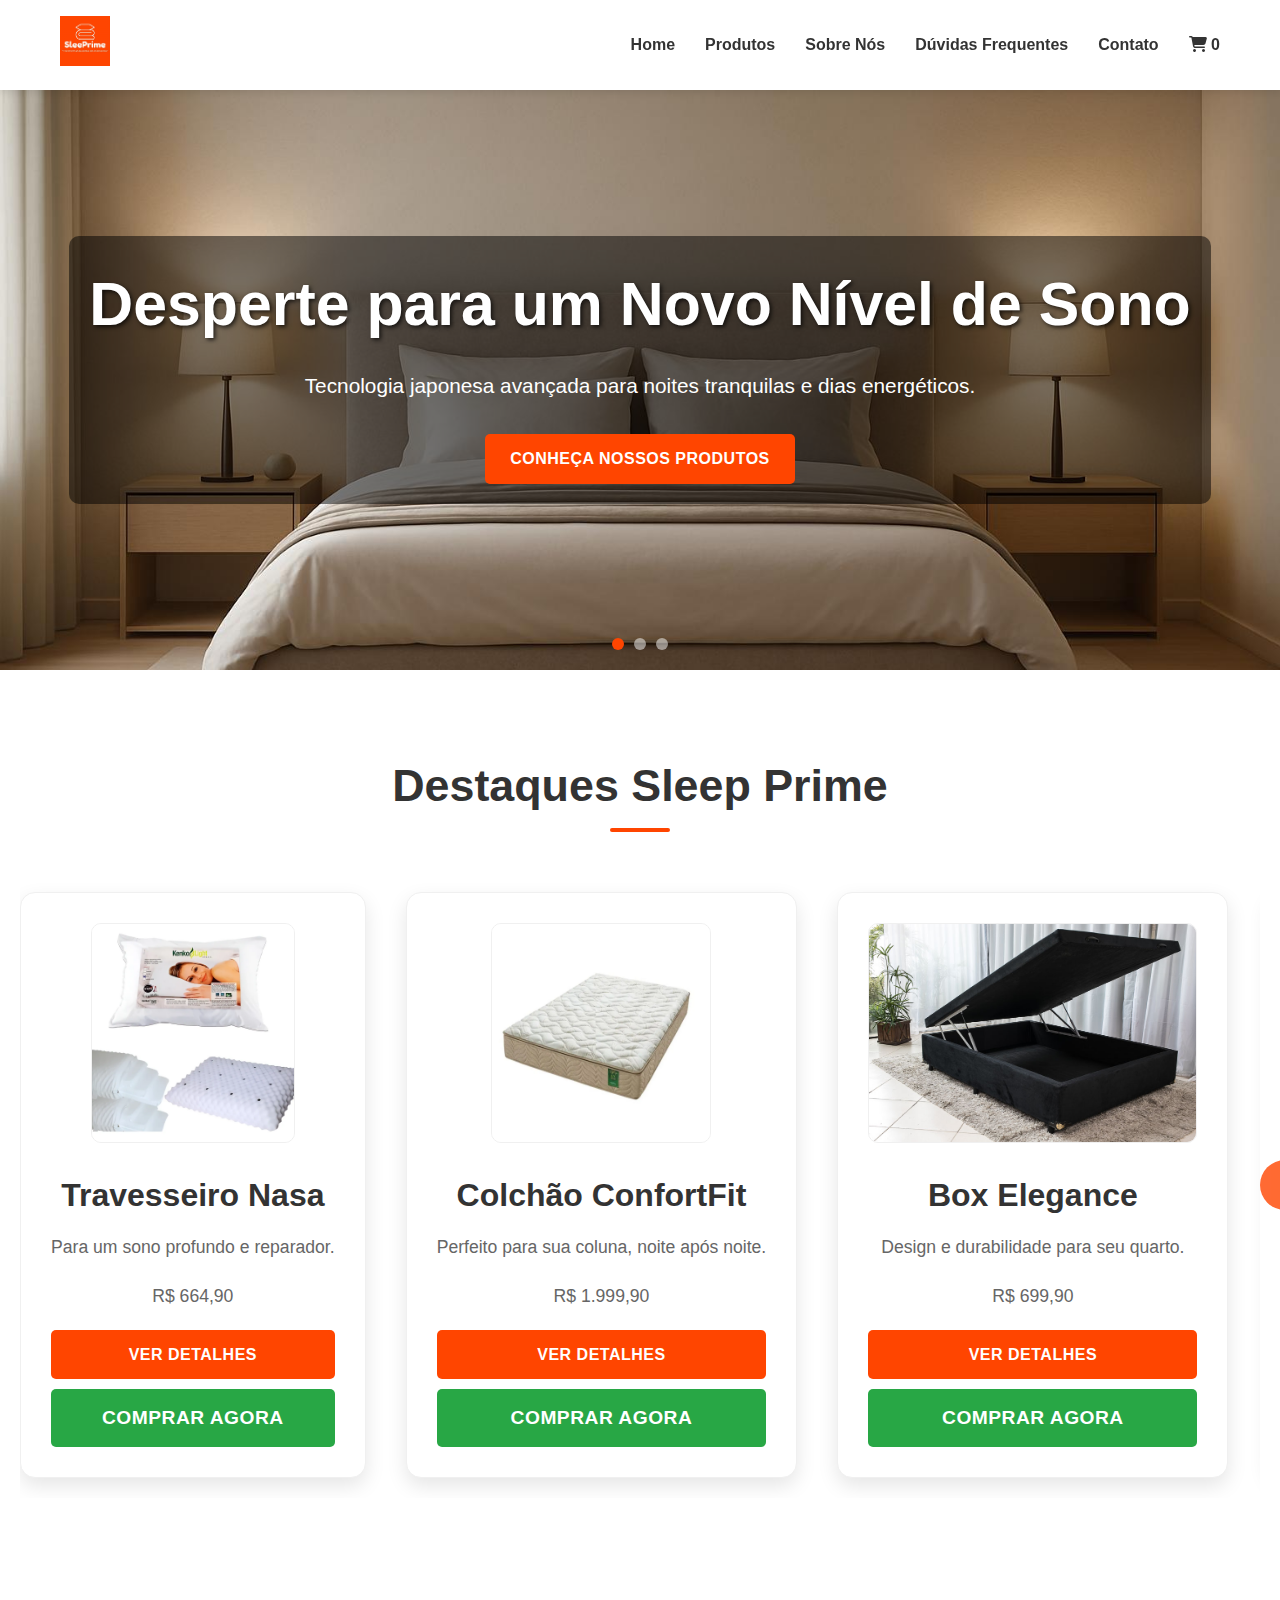
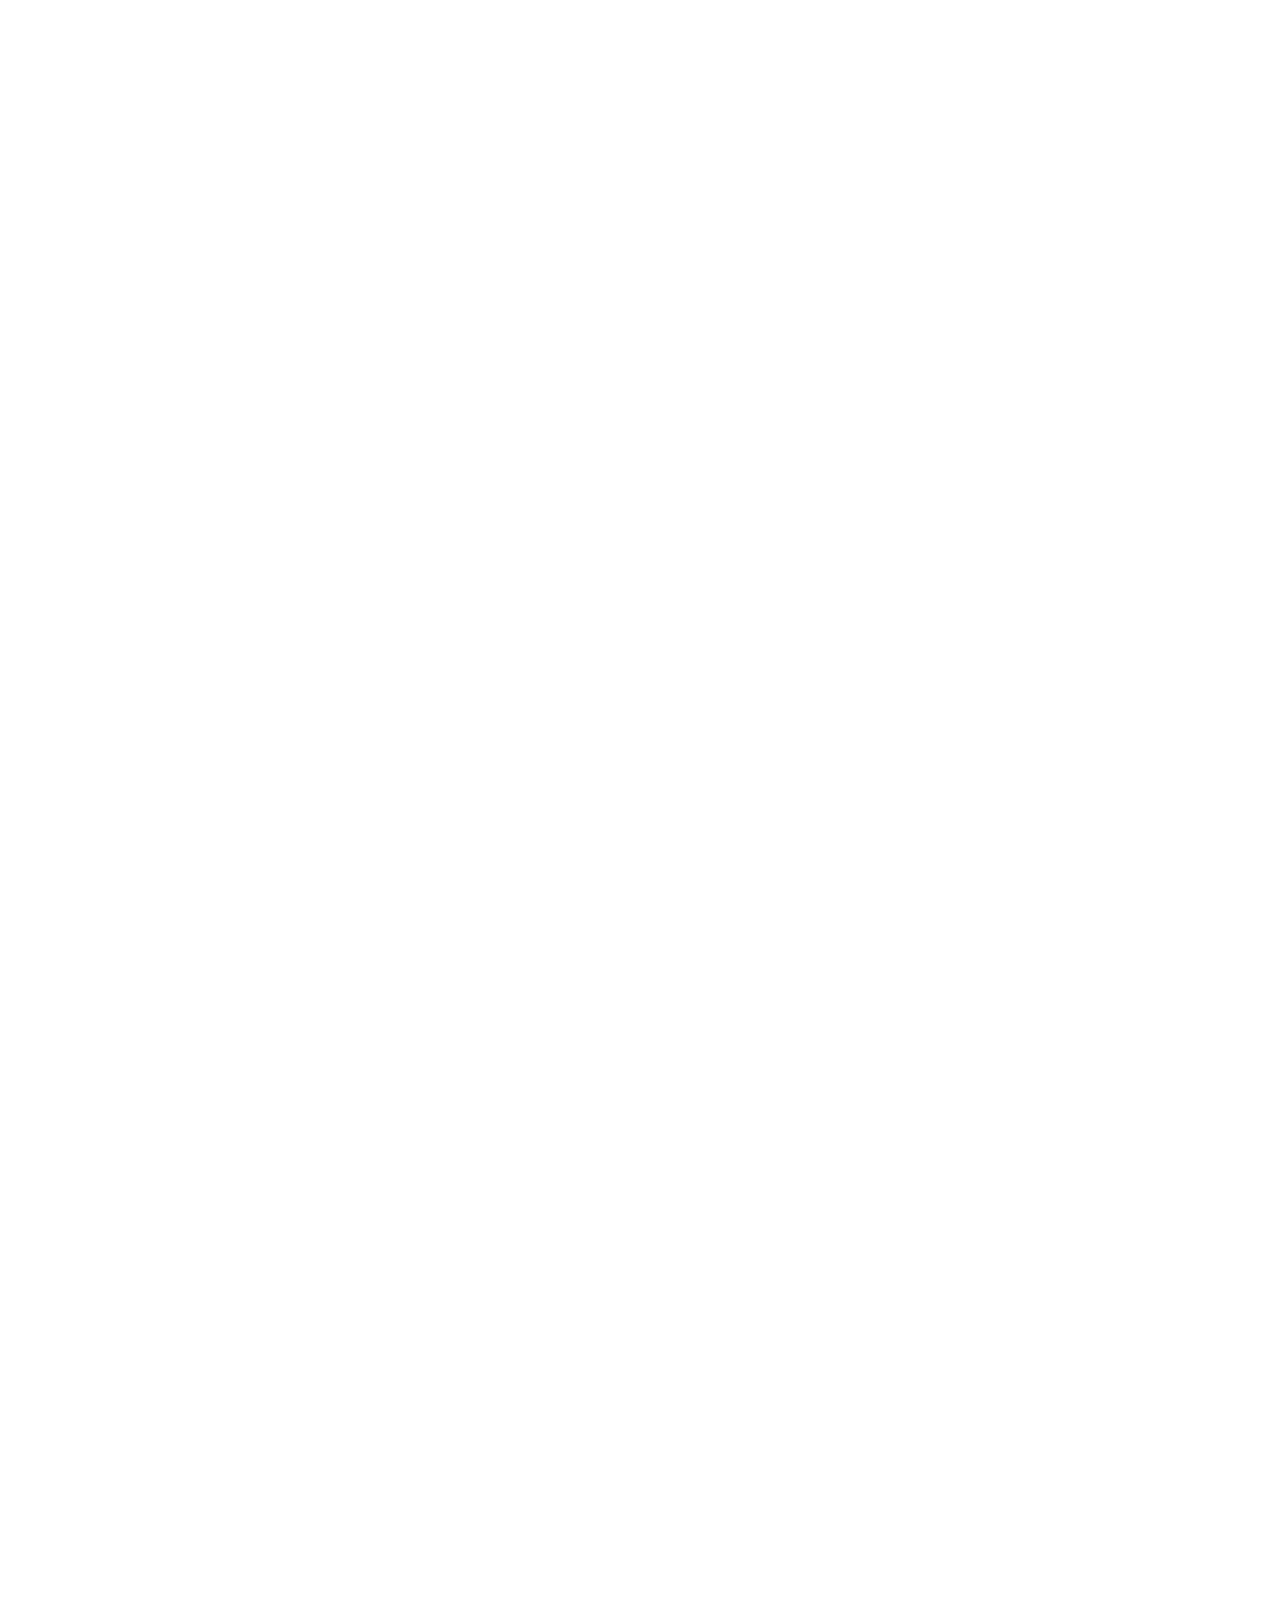
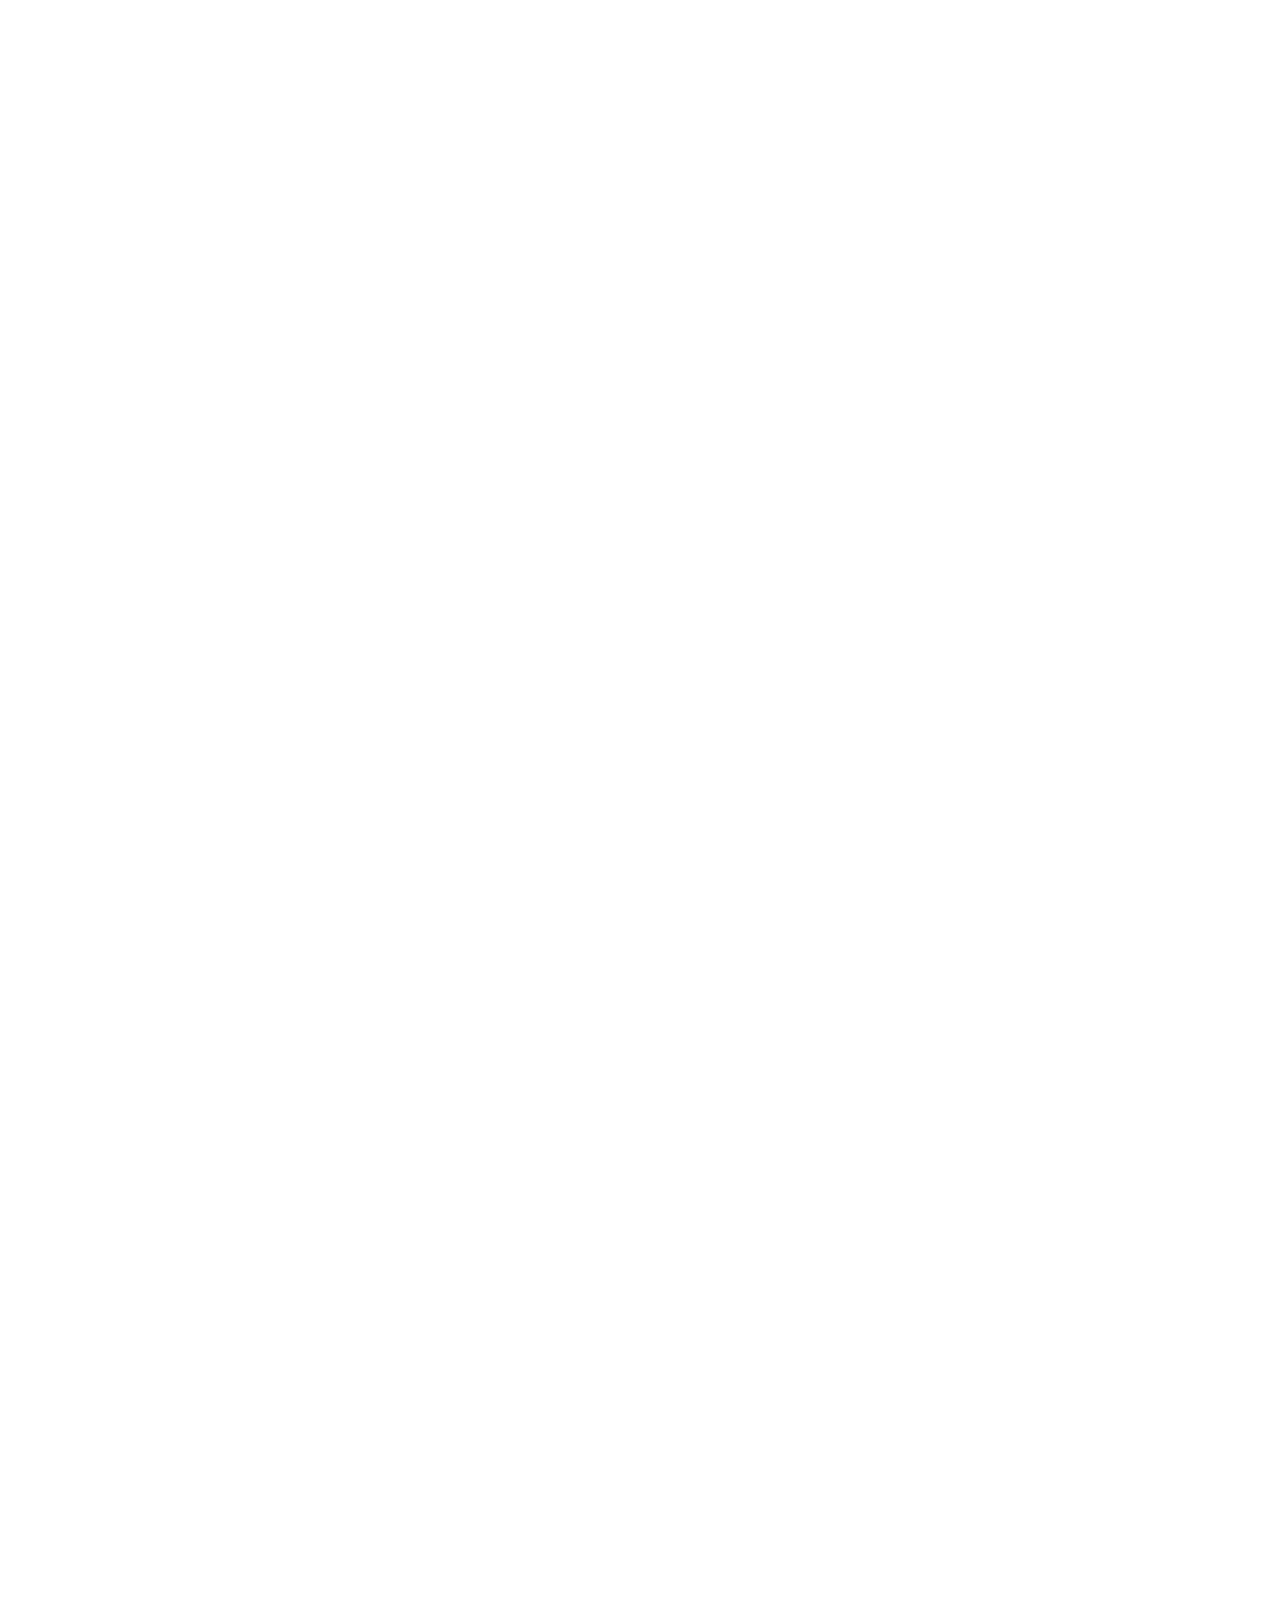
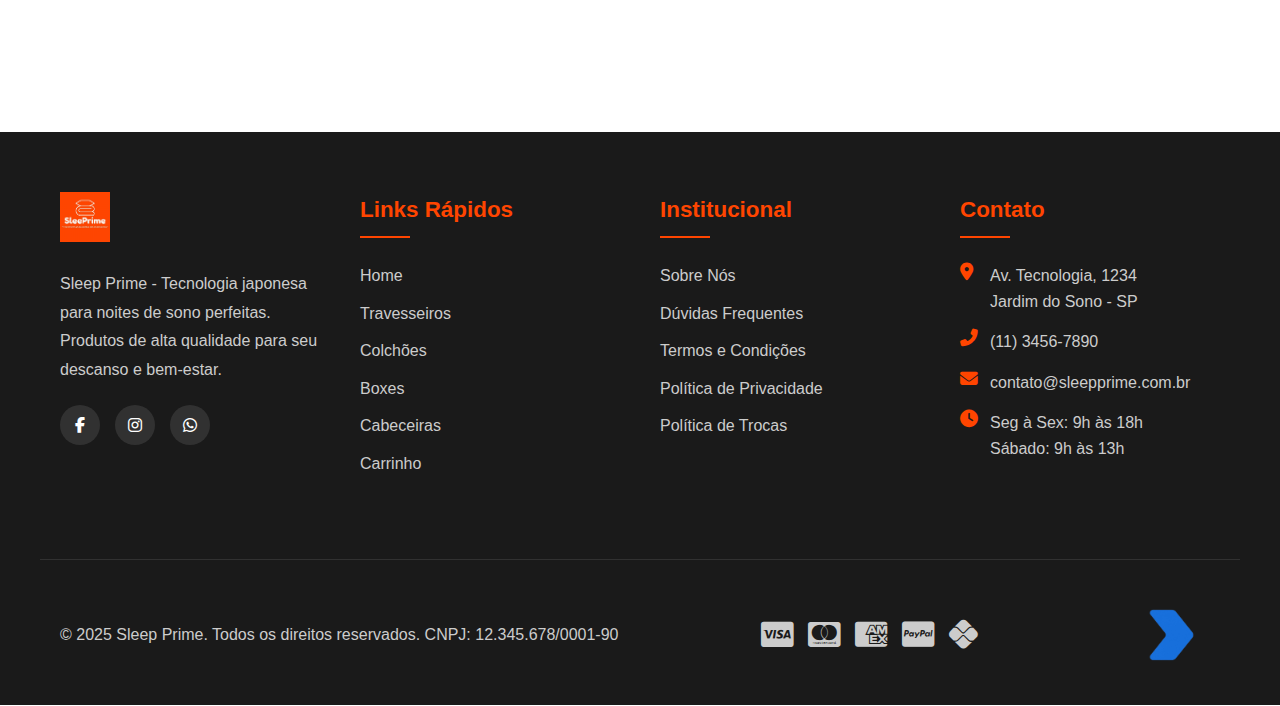
<file: index.html>
<!DOCTYPE html>
<html lang="pt-BR">
<head>
    <meta charset="UTF-8">
    <meta name="viewport" content="width=device-width, initial-scale=1.0">
    <meta name="description" content="Sleep Prime - Produtos de alta tecnologia japonesa para um sono de qualidade.">
    <title>Sleep Prime - Seu Melhor Sono Começa Aqui</title>
    <link rel="stylesheet" href="https://cdnjs.cloudflare.com/ajax/libs/font-awesome/6.4.0/css/all.min.css">
    <link rel="stylesheet" href="css/style.css">
    <link rel="stylesheet" href="css/responsive.css">
    <!-- Favicon -->
    <link rel="icon" type="image/png" href="assets/logo.png">
    <link rel="apple-touch-icon" href="assets/logo.png">
</head>
<body>
    <header>
        <nav>
            <div class="logo">
                <img src="assets/logo.png" alt="Sleep Prime Logo">
            </div>
            <ul class="nav-links">
                <li><a href="index.html">Home</a></li>
                <li><a href="#produtos">Produtos</a></li>
                <li><a href="#about-us">Sobre Nós</a></li>
                <li><a href="#faq-section">Dúvidas Frequentes</a></li>
                <li><a href="#contact-form">Contato</a></li>
                <li>
                    <a href="carrinho.html" class="cart-icon">
                        <i class="fas fa-shopping-cart"></i>
                        <span class="cart-count">0</span>
                    </a>
                </li>
            </ul>
            <div class="burger">
                <div class="line1"></div>
                <div class="line2"></div>
                <div class="line3"></div>
            </div>
        </nav>
    </header>

    <main>
        <section class="hero-banner">
            <div class="carousel-slide active" style="background-image: url('assets/images/hero_bg_1.jpg')">
                <div class="hero-content">
                    <h1>Desperte para um Novo Nível de Sono</h1>
                    <p>Tecnologia japonesa avançada para noites tranquilas e dias energéticos.</p>
                    <a href="#produtos" class="btn">Conheça Nossos Produtos</a>
                </div>
            </div>
            <div class="carousel-slide" style="background-image: url('assets/images/hero_bg_2.jpg')">
                <div class="hero-content">
                    <h1>Conforto e Inovação para Suas Noites</h1>
                    <p>Descubra a diferença da qualidade japonesa em cada detalhe.</p>
                    <a href="#produtos" class="btn">Explore a Coleção</a>
                </div>
            </div>
            <div class="carousel-slide" style="background-image: url('assets/images/hero_bg_3.jpg')">
                <div class="hero-content">
                    <h1>Durma Melhor, Viva Melhor</h1>
                    <p>Produtos desenvolvidos para otimizar seu bem-estar e energia diária.</p>
                    <a href="#produtos" class="btn">Saiba Mais</a>
                </div>
            </div>
            <div class="carousel-nav">
                <span class="dot active" data-slide="0"></span>
                <span class="dot" data-slide="1"></span>
                <span class="dot" data-slide="2"></span>
            </div>
        </section>

        <section class="highlights" id="produtos">
            <h2>Destaques Sleep Prime</h2>
            <div class="carousel-container">
                <button class="carousel-arrow carousel-arrow-prev">
                    <i class="fas fa-chevron-left"></i>
                </button>
                <div class="product-carousel">
                    <div class="product-item">
                        <img src="assets/images/travesseiro/travesseiro_destaque.webp" alt="Travesseiro de Alta Tecnologia">
                        <h3>Travesseiro Nasa</h3>
                        <p>Para um sono profundo e reparador.</p>
                        <p class="price">R$ 664,90</p>
                        <div class="product-buttons">
                            <a href="produtos/travesseiro.html" class="btn btn-details">Ver Detalhes</a>
                            <button class="btn buy-now-btn" 
                                data-product-id="travesseiro-zentech" 
                                data-product-name="Travesseiro ZenTech" 
                                data-product-price="664.90">
                                Comprar Agora
                            </button>
                        </div>
                    </div>
                    <div class="product-item">
                        <img src="assets/images/colchao_destaque.jpg" alt="Colchão Ortopédico">
                        <h3>Colchão ConfortFit</h3>
                        <p>Perfeito para sua coluna, noite após noite.</p>
                        <p class="price">R$ 1.999,90</p>
                        <div class="product-buttons">
                            <a href="produtos/colchao.html" class="btn btn-details">Ver Detalhes</a>
                            <button class="btn buy-now-btn" 
                                data-product-id="colchao-confortfit" 
                                data-product-name="Colchão ConfortFit" 
                                data-product-price="1699.90">
                                Comprar Agora
                            </button>
                        </div>
                    </div>
                    <div class="product-item">
                        <img src="assets/images/box_destaque.jpg" alt="Box para Colchão">
                        <h3>Box Elegance</h3>
                        <p>Design e durabilidade para seu quarto.</p>
                        <p class="price">R$ 699,90</p>
                        <div class="product-buttons">
                            <a href="produtos/box.html" class="btn btn-details">Ver Detalhes</a>
                            <button class="btn buy-now-btn" 
                            data-product-id="box-elegance" 
                            data-product-name="Box Elegance" 
                            data-product-price="599.90">
                            Comprar Agora
                        </button>
                        </div>
                    </div>
                    <div class="product-item">
                        <img src="assets/images/cabeceira_principal.jpg" alt="Cabeceira Harmony">
                        <h3>Cabeceira Harmony</h3>
                        <p>Elegância e conforto para seu quarto.</p>
                        <p class="price">R$ 899,90</p>
                        <div class="product-buttons">
                            <a href="produtos/cabeceira.html" class="btn btn-details">Ver Detalhes</a>
                            <button class="btn buy-now-btn" 
                                data-product-id="cabeceira-harmony" 
                                data-product-name="Cabeceira Harmony"
                                data-product-price="599.90">
                                Comprar Agora
                            </button>
                        </div>
                    </div>
                </div>
                <button class="carousel-arrow carousel-arrow-next">
                    <i class="fas fa-chevron-right"></i>
                </button>
            </div>
        </section>

        <section class="benefits">
            <h2>Benefícios da Tecnologia Japonesa</h2>
            <div class="benefit-carousel">
                <div class="benefit-item">
                    <i class="fas fa-couch fa-3x benefit-icon"></i>
                    <h3>Conforto Inigualável</h3>
                    <p>Materiais que se adaptam ao seu corpo.</p>
                </div>
                <div class="benefit-item">
                    <i class="fas fa-heartbeat fa-3x benefit-icon"></i>
                    <h3>Saúde e Bem-Estar</h3>
                    <p>Alinhamento postural e alívio de pressão.</p>
                </div>
                <div class="benefit-item">
                    <i class="fas fa-shield-alt fa-3x benefit-icon"></i>
                    <h3>Durabilidade Superior</h3>
                    <p>Produtos feitos para durar por anos.</p>
                </div>
            </div>
        </section>

        <section id="about-us" class="about-us">
            <div class="about-content">
                    <h2>Sobre a Sleep Prime</h2>
                        <p>Na Sleep Prime, acreditamos que uma boa noite de sono é a base para uma vida mais saudável e produtiva. 
                            Com origem na precisão e inovação da tecnologia japonesa, desenvolvemos produtos que unem conforto, 
                            qualidade e bem-estar.
                        </p>
                        <p>Nossa missão é simples: proporcionar a experiência de descanso mais revigorante através de travesseiros, 
                            colchões e acessórios projetados com materiais de alta performance e pensados para o cuidado 
                            com sua postura e saúde.
                        </p>
            </div>
            <div class="about-image">
                <img src="assets/bruno.jpg" alt="Fundador da Sleep Prime">
            </div>
        </section>

        <section class="testimonials">
            <h2>O que Nossos Clientes Dizem</h2>
            <div class="testimonials-container">
                <div class="testimonial-item">
                    <div class="testimonial-content">
                        <div class="testimonial-text">
                            <p>"Desde que comprei o travesseiro ZenTech, minha qualidade de sono melhorou incrivelmente. Acordo revigorado e sem dores no pescoço. Recomendo muito!"</p>
                        </div>
                        <div class="testimonial-author">
                            <h4>Carlos Silva</h4>
                            <p>São Paulo, SP</p>
                        </div>
                    </div>
                </div>
                <div class="testimonial-item">
                    <div class="testimonial-content">
                        <div class="testimonial-text">
                            <p>"O colchão ConfortFit é simplesmente perfeito! Apoio ideal para a coluna e muito confortável. Minhas dores nas costas desapareceram após a primeira semana de uso."</p>
                        </div>
                        <div class="testimonial-author">
                            <h4>Marina Oliveira</h4>
                            <p>Rio de Janeiro, RJ</p>
                        </div>
                    </div>
                </div>
                <div class="testimonial-item">
                    <div class="testimonial-content">
                        <div class="testimonial-text">
                            <p>"Comprei o conjunto completo (colchão, box và cabeceira) và estou maravilhada com a qualidade. O quarto ficou lindo e o conforto é incomparável. Entrega rápida e atendimento excelente!"</p>
                        </div>
                        <div class="testimonial-author">
                            <h4>Ana Costa</h4>
                            <p>Belo Horizonte, MG</p>
                        </div>
                    </div>
                </div>
            </div>
        </section>

        <section id="faq-section" class="faq-section">
            <div class="container">
                <h2>Dúvidas Frequentes</h2>
            <div class="faq-container">
                <div class="faq-item">
                    <div class="faq-question">
                    <span>Como escolher o travesseiro ideal para meu tipo de sono?</span>
                    <i class="fas fa-chevron-down"></i>
                </div>
                <div class="faq-answer">
                    <p>Para escolher o travesseiro ideal, considere sua posição preferida para dormir. 
                       Quem dorme de lado precisa de um travesseiro mais alto e firme, quem dorme de 
                       barriga para cima precisa de altura média, e quem dorme de bruços deve optar 
                       por um travesseiro mais baixo e macio.</p>
                </div>
            </div>
            
            <div class="faq-item">
                <div class="faq-question">
                    <span>Quanto tempo dura um colchão Sleep Prime?</span>
                    <i class="fas fa-chevron-down"></i>
                </div>
                <div class="faq-answer">
                    <p>Nossos colchões têm durabilidade média de 8 a 10 anos, dependendo do modelo e 
                       dos cuidados. Recomendamos virar o colchão a cada 3 meses no primeiro ano e 
                       a cada 6 meses thereafter para garantir maior durabilidade e conforto.</p>
                </div>
            </div>
            
            <div class="faq-item">
                <div class="faq-question">
                    <span>Qual é o prazo de entrega dos produtos?</span>
                    <i class="fas fa-chevron-down"></i>
                </div>
                <div class="faq-answer">
                    <p>O prazo de entrega varia conforme a região. Em capitais e regiões metropolitanas, 
                       o prazo é de 5 a 10 dias úteis. For interior e outras regiões, o prazo pode ser 
                       de 10 a 20 dias úteis. Entregas expressas estão disponíveis para algumas localidades.</p>
                </div>
            </div>
            
            <div class="faq-item">
                <div class="faq-question">
                    <span>Os produtos têm garantia? Como funciona?</span>
                    <i class="fas fa-chevron-down"></i>
                </div>
                <div class="faq-answer">
                    <p>Sim, todos os nossos produtos têm garantia. Travesseiros têm garantia de 2 anos, 
                       colchões de 5 anos e boxes/cabeceiras de 3 anos. A garantia cobre defeitos de 
                       fabricação. Entre em contato conosco através do canal de atendimento para acionar 
                       a garantia.</p>
                </div>
            </div>
            
            <div class="faq-item">
                <div class="faq-question">
                    <span>Como fazer a limpeza e manutenção dos produtos?</span>
                    <i class="fas fa-chevron-down"></i>
                </div>
                <div class="faq-answer">
                    <p>Recomendamos a limpeza regular com aspirador de pó e manchas devem ser limpas 
                       imediatamente com pano úmido and sabão neutro. Evite produtos químicos agressivos. 
                       Para colchões, use protetor e aspire mensalmente. Travesseiros devem ser lavados 
                       conforme instruções da etiqueta.</p>
                </div>
            </div>
        </div>
        </div>
    </section>

    <section id="contact-form" class="contact-form">
        <div class="container">
            <h2>Entre em Contato</h2>
            <form class="contact-form-container">
                <div class="form-row">
                    <div class="form-group">
                        <label for="name">Nome Completo</label>
                        <input type="text" id="name" name="name" required>
                    </div>
                    <div class="form-group">
                        <label for="email">E-mail</label>
                        <input type="email" id="email" name="email" required>
                    </div>
                </div>
                <div class="form-group">
                    <label for="subject">Assunto</label>
                    <input type="text" id="subject" name="subject" required>
                </div>
                <div class="form-group">
                    <label for="message">Mensagem</label>
                    <textarea id="message" name="message" rows="5" required></textarea>
                </div>
                <button type="submit" class="btn">Enviar Mensagem</button>
            </form>
        </div>
    </section>

    </main>

    <footer>
    <div class="footer-container">
        <div class="footer-col">
            <img src="assets/logo.png" alt="Sleep Prime Logo" class="footer-logo" style="height: 50px; margin-bottom: 20px;">
            <p>Sleep Prime - Tecnologia japonesa para noites de sono perfeitas. Produtos de alta qualidade para seu descanso e bem-estar.</p>
            <div class="social-links">
                <a href="#" aria-label="Facebook"><i class="fab fa-facebook-f"></i></a>
                <a href="#" aria-label="Instagram"><i class="fab fa-instagram"></i></a>
                <a href="#" aria-label="WhatsApp"><i class="fab fa-whatsapp"></i></a>
            </div>
        </div>

        <div class="footer-col">
            <h3>Links Rápidos</h3>
            <ul class="footer-links">
                <li><a href="index.html">Home</a></li>
                <li><a href="produtos/travesseiro.html">Travesseiros</a></li>
                <li><a href="produtos/colchao.html">Colchões</a></li>
                <li><a href="produtos/box.html">Boxes</a></li>
                <li><a href="produtos/cabeceira.html">Cabeceiras</a></li>
                <li><a href="carrinho.html">Carrinho</a></li>
            </ul>
        </div>

        <div class="footer-col">
            <h3>Institucional</h3>
            <ul class="footer-links">
                <li><a href="#about-us">Sobre Nós</a></li>
                <li><a href="#faq-section">Dúvidas Frequentes</a></li>
                <li><a href="#">Termos e Condições</a></li>
                <li><a href="#">Política de Privacidade</a></li>
                <li><a href="#">Política de Trocas</a></li>
            </ul>
        </div>

        <div class="footer-col">
            <h3>Contato</h3>
            <ul class="footer-contact">
                <li>
                    <i class="fas fa-map-marker-alt"></i>
                    <span>Av. Tecnologia, 1234<br>Jardim do Sono - SP</span>
                </li>
                <li>
                    <i class="fas fa-phone-alt"></i>
                    <span>(11) 3456-7890</span>
                </li>
                <li>
                    <i class="fas fa-envelope"></i>
                    <span>contato@sleepprime.com.br</span>
                </li>
                <li>
                    <i class="fas fa-clock"></i>
                    <span>Seg à Sex: 9h às 18h<br>Sábado: 9h às 13h</span>
                </li>
            </ul>
        </div>
    </div>

    <div class="footer-bottom">
        <div class="footer-bottom-content">
            <p>&copy; 2025 Sleep Prime. Todos os direitos reservados. CNPJ: 12.345.678/0001-90</p>
            
            <div class="footer-payments">
                <i class="fab fa-cc-visa" title="Visa"></i>
                <i class="fab fa-cc-mastercard" title="Mastercard"></i>
                <i class="fab fa-cc-amex" title="American Express"></i>
                <i class="fab fa-cc-paypal" title="PayPal"></i>
                <i class="fab fa-pix" title="PIX"></i>
            </div>
            
            <div class="mindroute-logo">
                <a href="https://www.mindroute.com.br" target="_blank">
                    <img src="assets/mindroute_logo.png" alt="MindRoute Web Solutions">
                </a>
            </div>
        </div>
    </div>
</footer>

        <button class="back-to-top" aria-label="Voltar ao Topo">&#9650;</button>

    <script src="js/main.js"></script>
    <script src="js/mainresponsive.js"></script>
    <script src="js/modules/cart.js"></script>
    <script>
        // Inicialização extra para garantir o footer accordion
        document.addEventListener('DOMContentLoaded', function() {
            setTimeout(function() {
                if (typeof setupFooterAccordion === 'function') {
                    setupFooterAccordion();
                }
            }, 100);
        });
    </script>
</body>
</html>
</file>
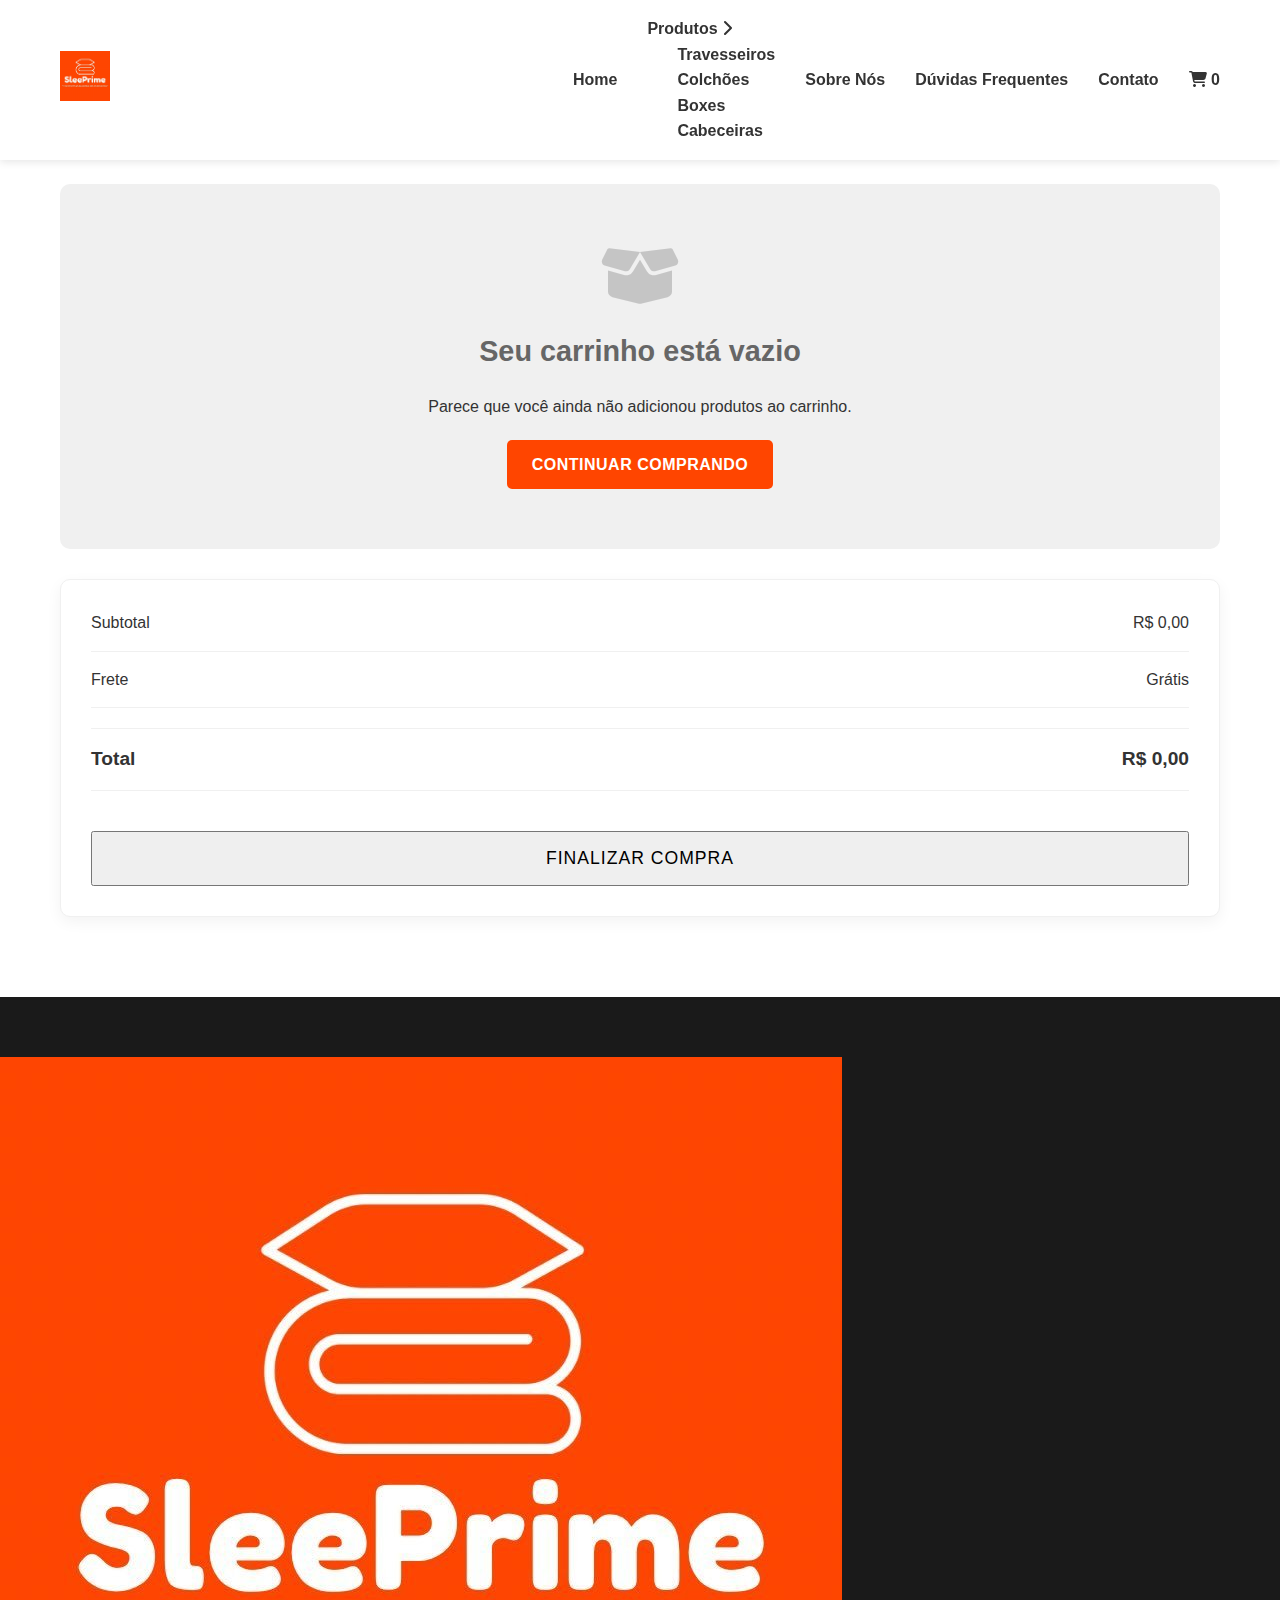
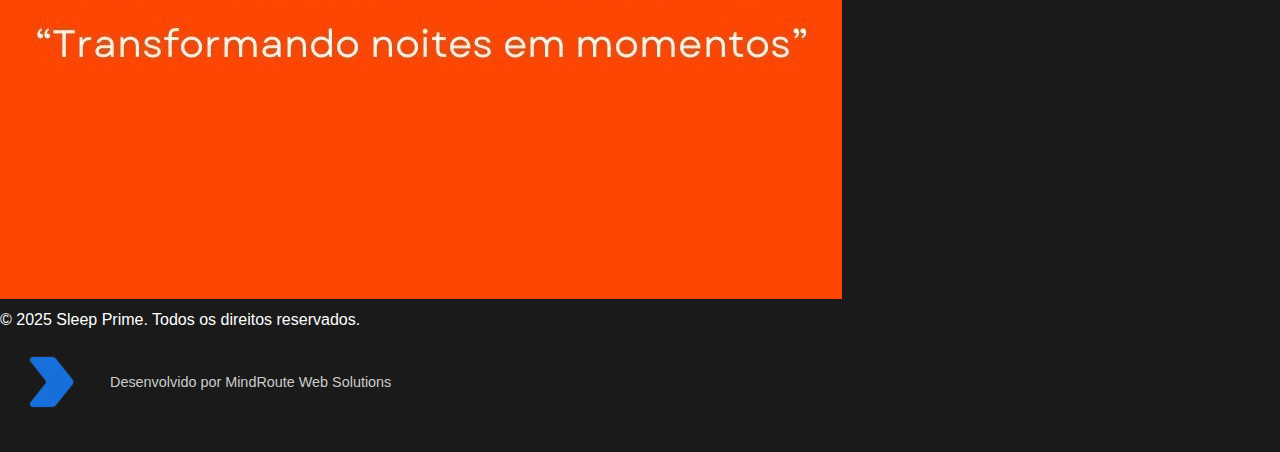
<file: carrinho.html>
<!DOCTYPE html>
<html lang="pt-BR">
<head>
    <meta charset="UTF-8">
    <meta name="viewport" content="width=device-width, initial-scale=1.0">
    <meta name="description" content="Sleep Prime - Produtos de alta tecnologia japonesa para um sono de qualidade.">
    <title>Sleep Prime - Seu Melhor Sono Começa Aqui</title>
    <link rel="stylesheet" href="https://cdnjs.cloudflare.com/ajax/libs/font-awesome/6.4.0/css/all.min.css">
    <link rel="stylesheet" href="css/style.css">
    <link rel="stylesheet" href="css/responsive.css">
</head>
<body>
    <header>
        <nav>
            <div class="logo">
                <img src="assets/logo.png" alt="Sleep Prime Logo">
            </div>
            <ul class="nav-links">
                <li><a href="index.html">Home</a></li>
                
                <!-- Menu Dropdown de Produtos -->
                <li class="dropdown">
                    <a href="#" class="dropdown-toggle">Produtos <i class="fas fa-chevron-right"></i></a>
                    <ul class="dropdown-menu">
                        <li><a href="produtos/travesseiro.html">Travesseiros</a></li>
                        <li><a href="produtos/colchao.html">Colchões</a></li>
                        <li><a href="produtos/box.html">Boxes</a></li>
                        <li><a href="produtos/cabeceira.html">Cabeceiras</a></li>
                    </ul>
                </li>
                <li><a href="#">Sobre Nós</a></li>
                <li><a href="#">Dúvidas Frequentes</a></li>
                <li><a href="#">Contato</a></li>
                <li>
                    <a href="carrinho.html" class="cart-icon">
                        <i class="fas fa-shopping-cart"></i>
                        <span class="cart-count">0</span>
                    </a>
                </li>
            </ul>
            <div class="burger">
                <div class="line1"></div>
                <div class="line2"></div>
                <div class="line3"></div>
            </div>
        </nav>
    </header>

    <main class="cart-page">
        <div class="container">
            <h1 class="cart-title"><i class="fas fa-shopping-cart"></i> Seu Carrinho</h1>
            
            <div class="cart-content">
                <!-- Carrinho vazio -->
                <div class="empty-cart">
                    <i class="fas fa-box-open"></i>
                    <h2>Seu carrinho está vazio</h2>
                    <p>Parece que você ainda não adicionou produtos ao carrinho.</p>
                    <a href="index.html" class="btn btn-primary">Continuar Comprando</a>
                </div>

                <!-- Carrinho com itens -->
                <div class="cart-items">
                    <!-- Itens serão renderizados dinamicamente via JavaScript -->
                </div>

                <div class="cart-summary">
                    <div class="summary-row">
                        <span>Subtotal</span>
                        <span class="subtotal">R$ 0,00</span>
                    </div>
                    <div class="summary-row">
                        <span>Frete</span>
                        <span class="shipping">Grátis</span>
                    </div>
                    <div class="summary-row total">
                        <span>Total</span>
                        <span class="total-price">R$ 0,00</span>
                    </div>
                    <button class="checkout-btn btn-primary">Finalizar Compra</button>
                </div>
            </div>
        </div>
    </main>

    <footer>
        <div class="footer-content">
            <img src="assets/logo.png" alt="Sleep Prime Logo" class="footer-logo">
            <p>&copy; 2025 Sleep Prime. Todos os direitos reservados.</p>
            <div class="mindroute-logo">
                <a href="https://mindroutewebsolutions.netlify.app/" target="_blank">
                    <img src="assets/mindroute_logo.png" alt="MindRoute Web Solutions Logo">
                    <p>Desenvolvido por MindRoute Web Solutions</p>
                </a>
            </div>
        </div>
    </footer>

    <button class="back-to-top" aria-label="Voltar ao Topo">&#9650;</button>

    <script src="js/main.js"></script>
    <script src="js/mainresponsive.js"></script>
    <script src="js/modules/cart.js"></script>
</body>
</html>
</file>
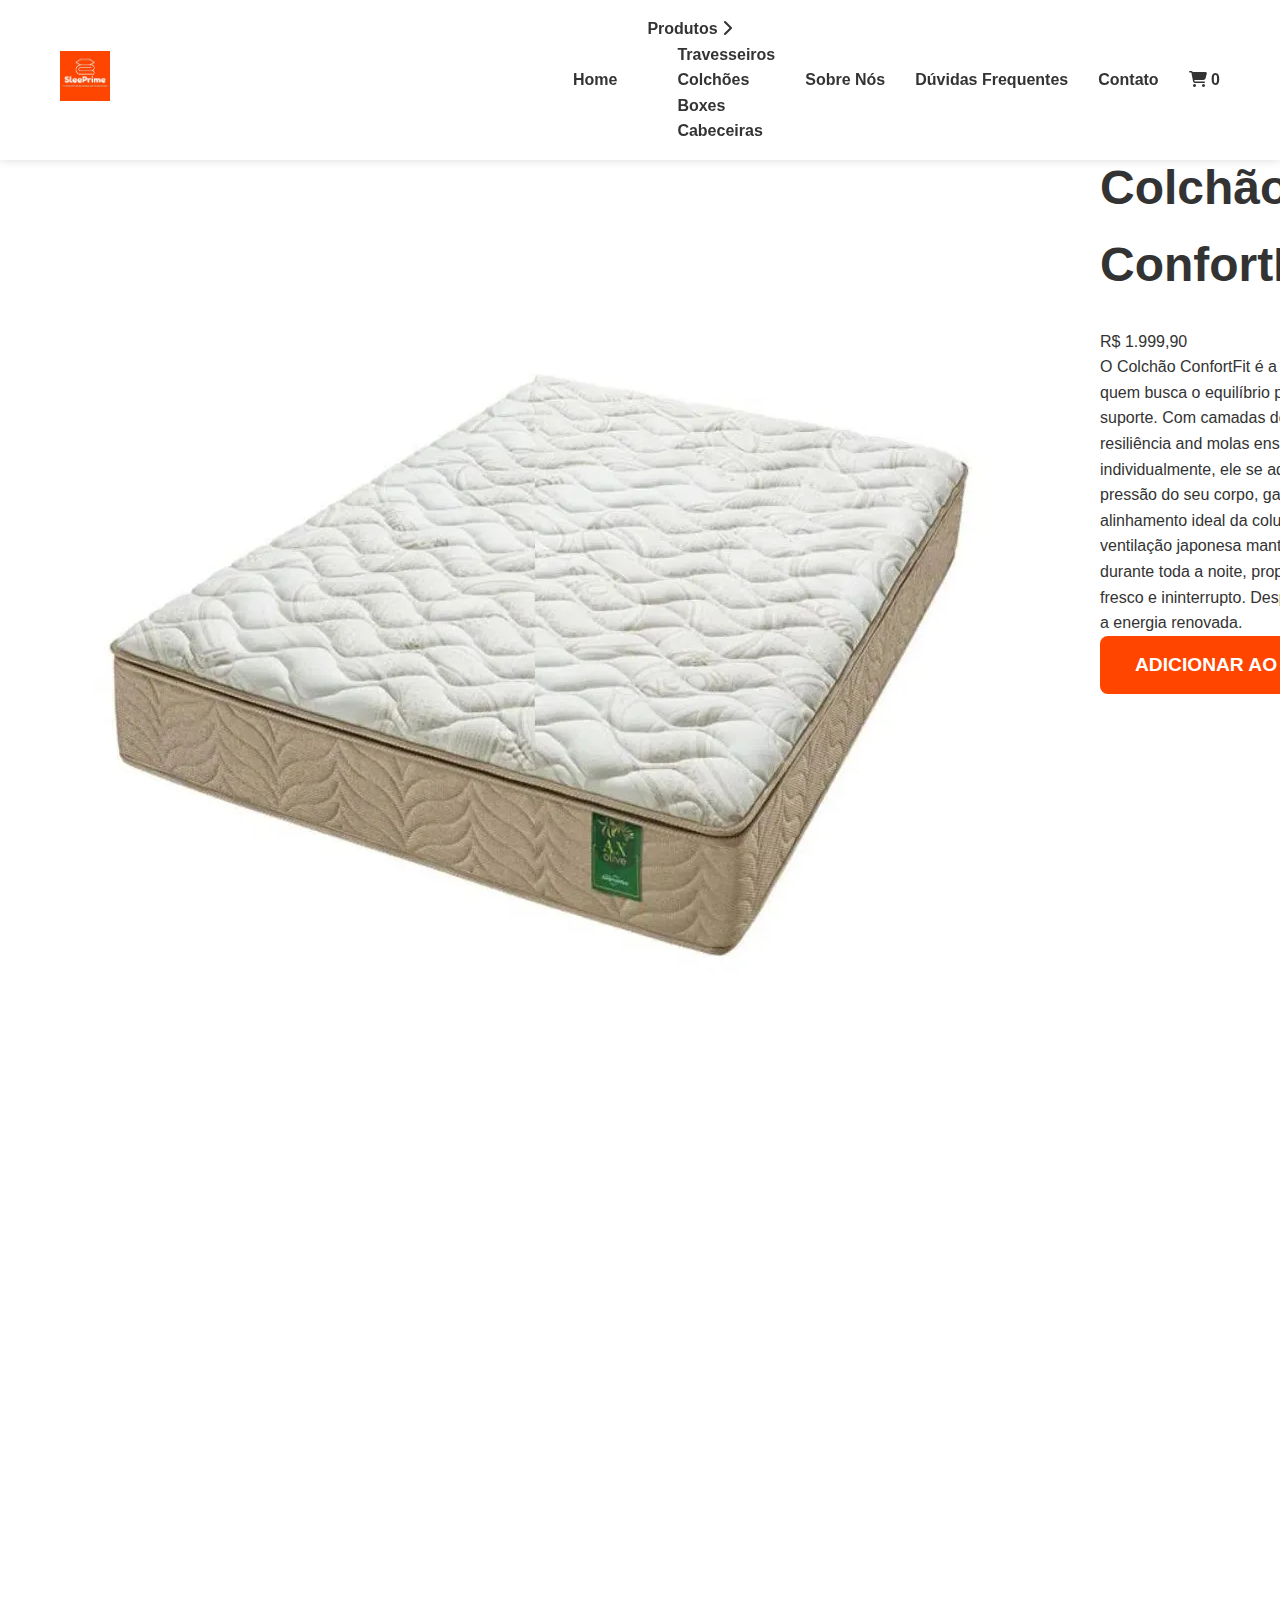
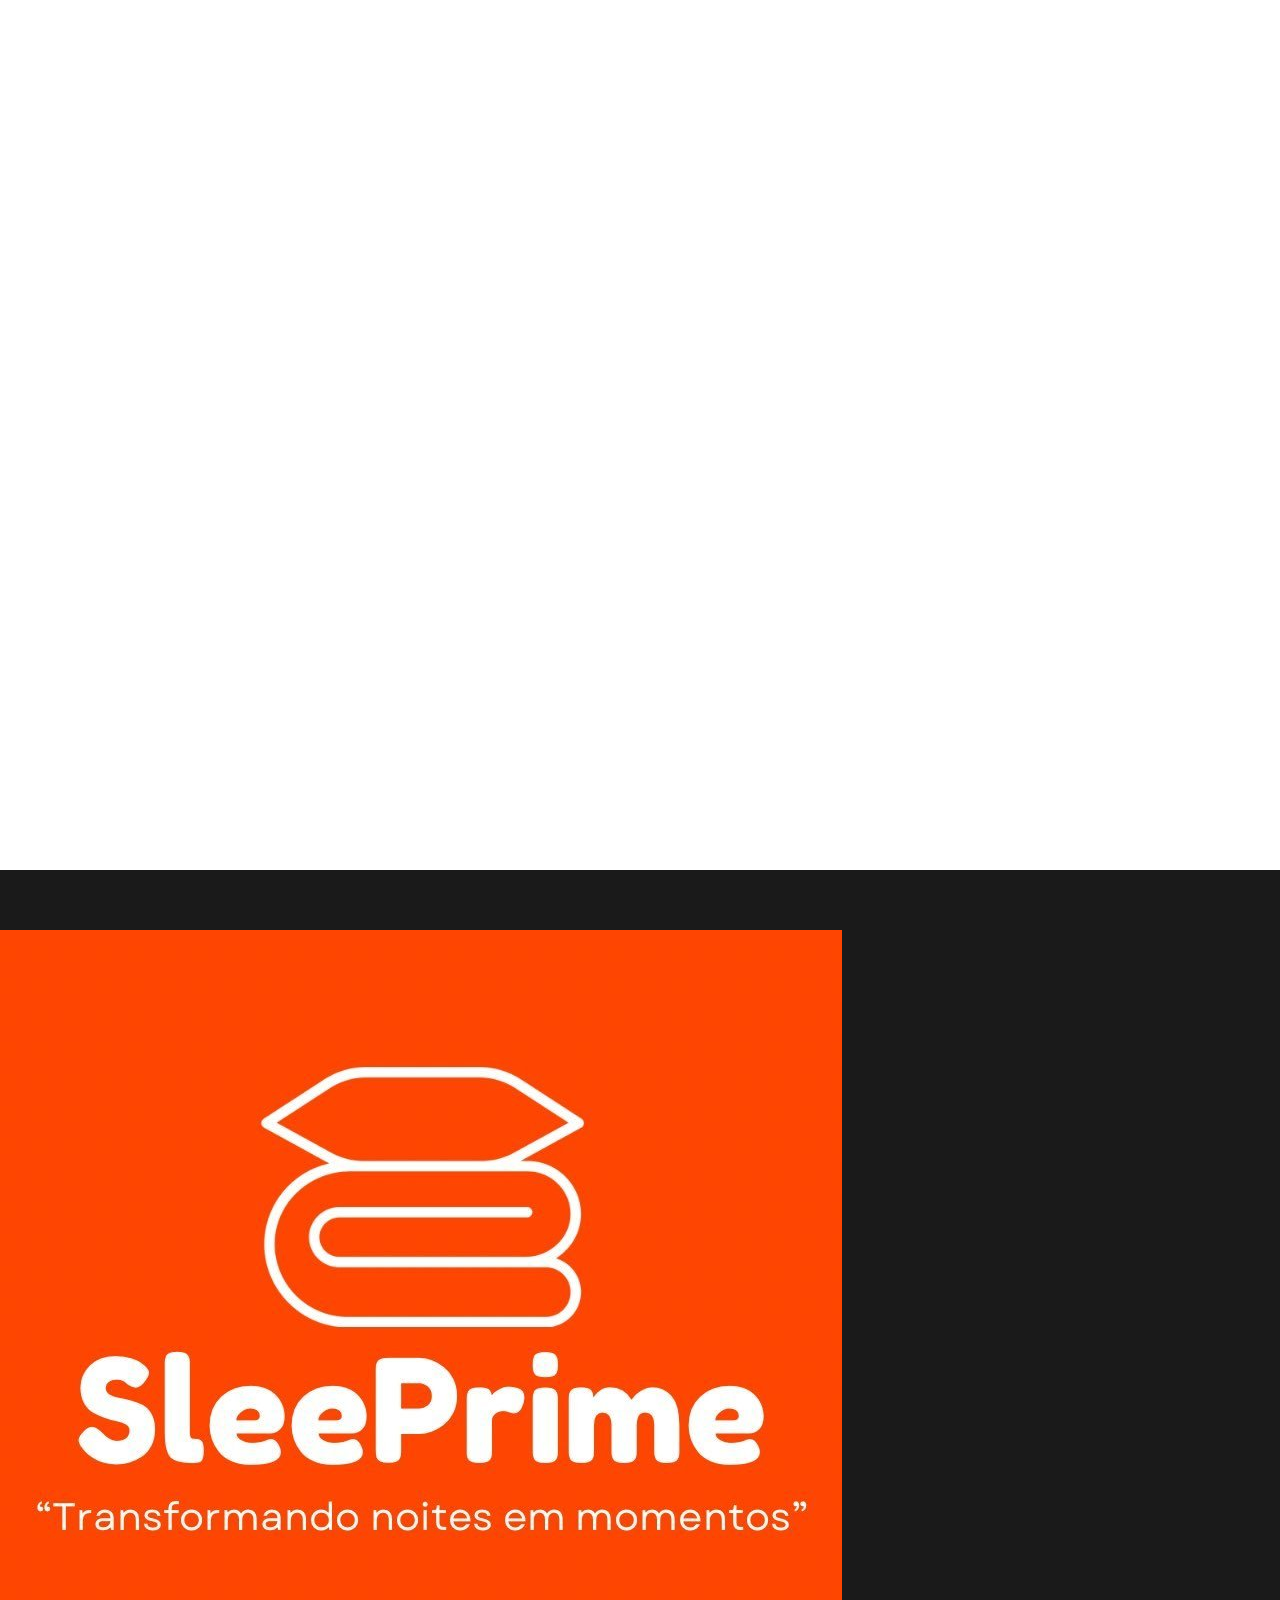
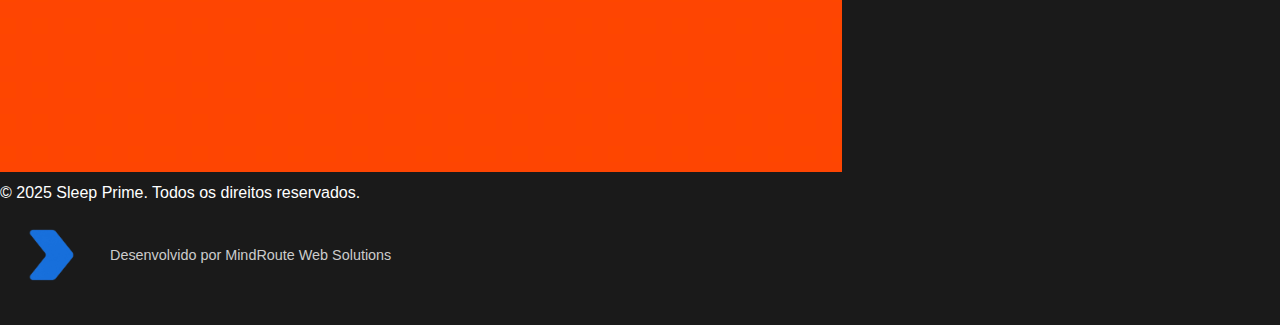
<file: produtos/colchao.html>
<!DOCTYPE html>
<html lang="pt-BR">
<head>
    <meta charset="UTF-8">
    <meta name="viewport" content="width=device-width, initial-scale=1.0">
    <meta name="description" content="Sleep Prime - Produtos de alta tecnologia japonesa para um sono de qualidade.">
    <title>Sleep Prime - Seu Melhor Sono Começa Aqui</title>
    <link rel="stylesheet" href="https://cdnjs.cloudflare.com/ajax/libs/font-awesome/6.4.0/css/all.min.css">
    <link rel="stylesheet" href="../css/style.css">
    <link rel="stylesheet" href="../css/responsive.css">
</head>
<body>
    <header>
        <nav>
            <div class="logo">
                <img src="../assets/logo.png" alt="Sleep Prime Logo">
            </div>
            <ul class="nav-links">
                <li><a href="../index.html">Home</a></li>
                
                <!-- Menu Dropdown de Produtos -->
                <li class="dropdown">
                    <a href="#" class="dropdown-toggle">Produtos <i class="fas fa-chevron-right"></i></a>
                    <ul class="dropdown-menu">
                        <li><a href="../produtos/travesseiro.html">Travesseiros</a></li>
                        <li><a href="../produtos/colchao.html">Colchões</a></li>
                        <li><a href="../produtos/box.html">Boxes</a></li>
                        <li><a href="../produtos/cabeceira.html">Cabeceiras</a></li>
                    </ul>
                </li>
                <li><a href="#">Sobre Nós</a></li>
                <li><a href="#">Dúvidas Frequentes</a></li>
                <li><a href="#">Contato</a></li>
                <li>
                    <a href="../carrinho.html" class="cart-icon">
                        <i class="fas fa-shopping-cart"></i>
                        <span class="cart-count">0</span>
                    </a>
                </li>
            </ul>
            <div class="burger">
                <div class="line1"></div>
                <div class="line2"></div>
                <div class="line3"></div>
            </div>
        </nav>
    </header>

    <main class="product-page">
        <section class="product-detail">
            <div class="product-image">
                <img src="../assets/images/colchao_destaque.jpg" alt="Colchão ConfortFit">
            </div>
            <div class="product-info">
                <h1>Colchão ConfortFit</h1>
                <p class="price">R$ 1.999,90</p>
                <p class="description">O Colchão ConfortFit é a escolha ideal para quem busca o equilíbrio perfeito entre conforto e suporte. Com camadas de espuma de alta resiliência and molas ensacadas individualmente, ele se adapta aos pontos de pressão do seu corpo, garantindo um alinhamento ideal da coluna. A tecnologia de ventilação japonesa mantém a temperatura ideal durante toda a noite, proporcionando um sono fresco e ininterrupto. Desperte sem dores e com a energia renovada.</p>
                <button class="add-to-cart-btn" 
                        data-product-id="colchao-confortfit" 
                        data-product-name="Colchão ConfortFit" 
                        data-product-price="1999.90"
                        data-product-image="../assets/images/colchao_destaque.jpg">
                    Adicionar ao Carrinho
                </button>
            </div>
        </section>

        <section class="related-products">
            <h2>Produtos Relacionados</h2>
            <div class="product-grid">
                <div class="product-item">
                    <img src="../assets/images/travesseiro_destaque.jpg" alt="Travesseiro ZenTech">
                    <h3>Travesseiro ZenTech</h3>
                    <p>O segredo para um sono profundo e reparador.</p>
                    <a href="../produtos/travesseiro.html" class="btn">Ver Detalhes</a>
                </div>
                <div class="product-item">
                    <img src="../assets/images/box_destaque.jpg" alt="Box Elegance">
                    <h3>Box Elegance</h3>
                    <p>Design e durabilidade para seu quarto.</p>
                    <a href="../produtos/box.html" class="btn">Ver Detalhes</a>
                </div>
            </div>
        </section>
    </main>

    <footer>
        <div class="footer-content">
            <img src="../assets/logo.png" alt="Sleep Prime Logo" class="footer-logo">
            <p>&copy; 2025 Sleep Prime. Todos os direitos reservados.</p>
            <div class="mindroute-logo">
                <a href="https://mindroutewebsolutions.netlify.app/" target="_blank">
                    <img src="../assets/mindroute_logo.png" alt="MindRoute Web Solutions Logo">
                    <p>Desenvolvido por MindRoute Web Solutions</p>
                </a>
            </div>
        </div>
    </footer>

    <button class="back-to-top" aria-label="Voltar ao Topo">&#9650;</button>

    <script src="../js/main.js"></script>
    <script src="../js/mainresponsive.js"></script>
    <script src="../js/modules/cart.js"></script>
</body>
</html>
</file>
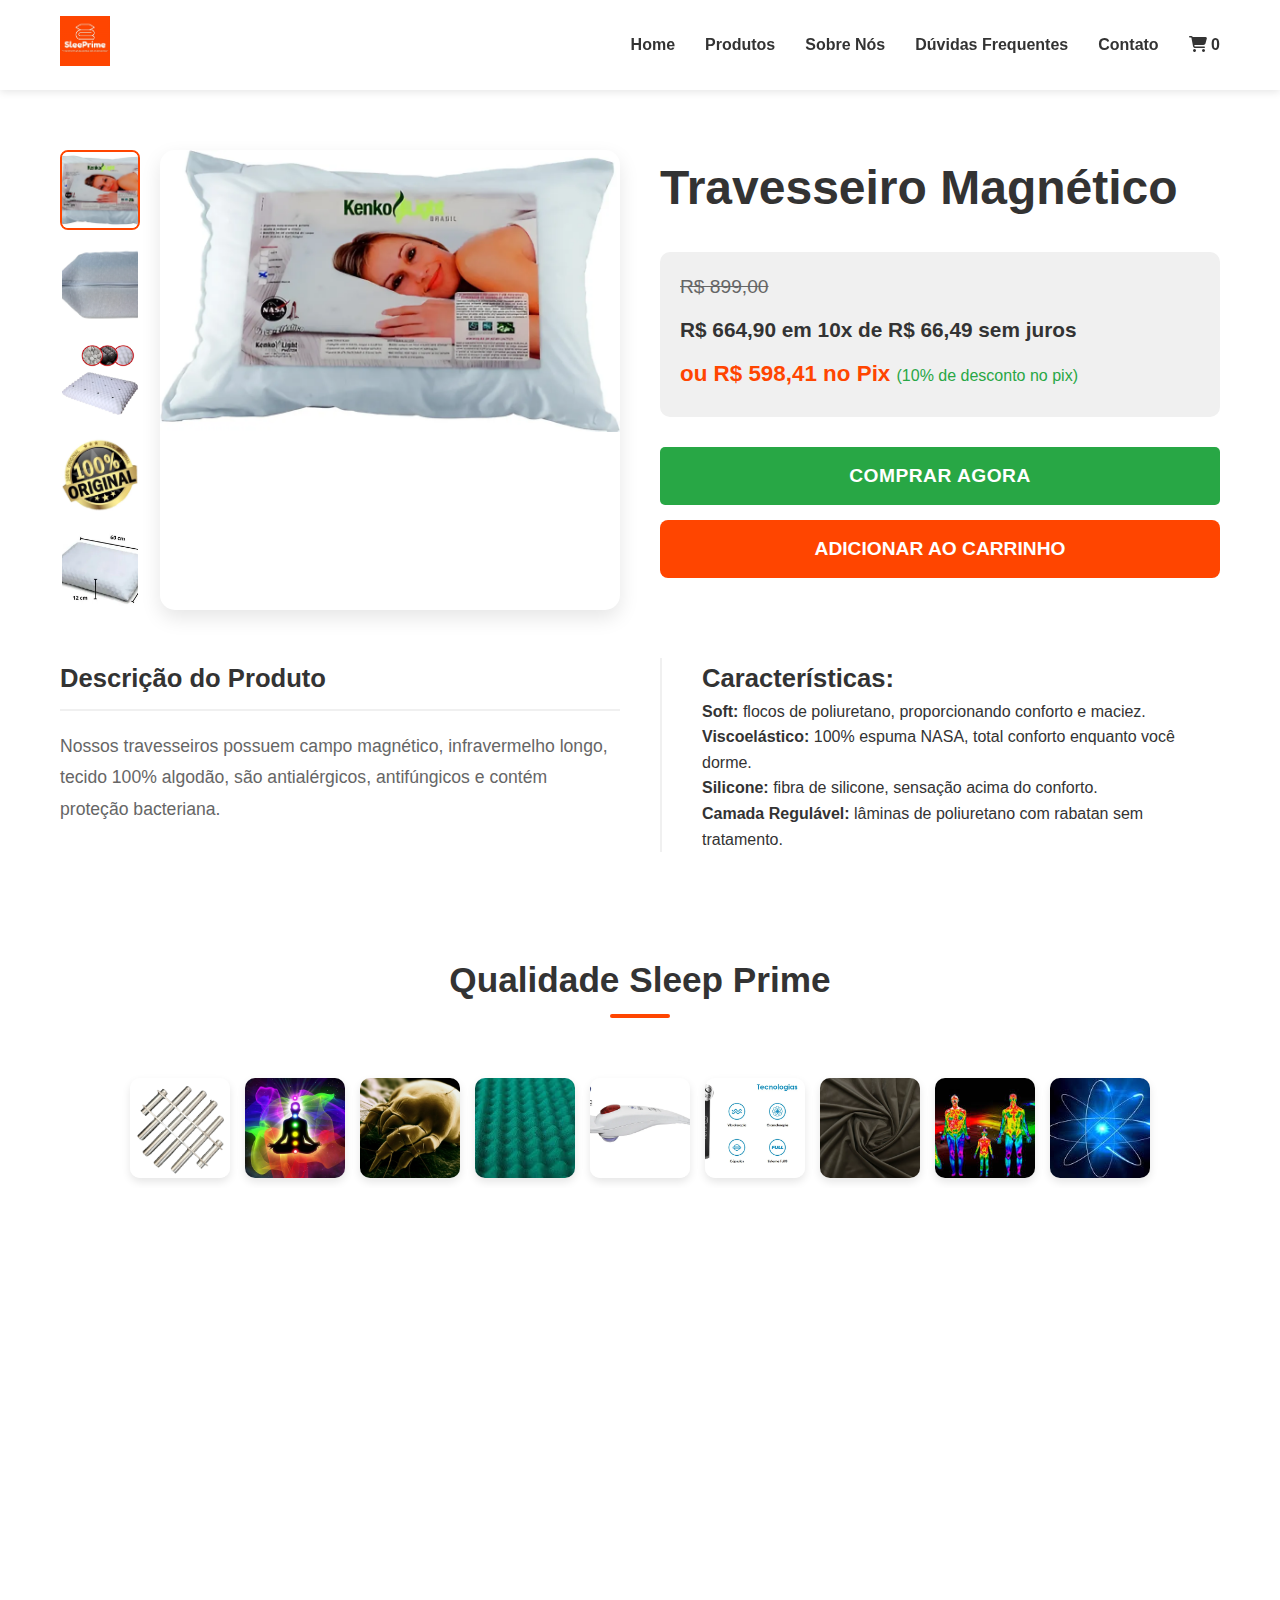
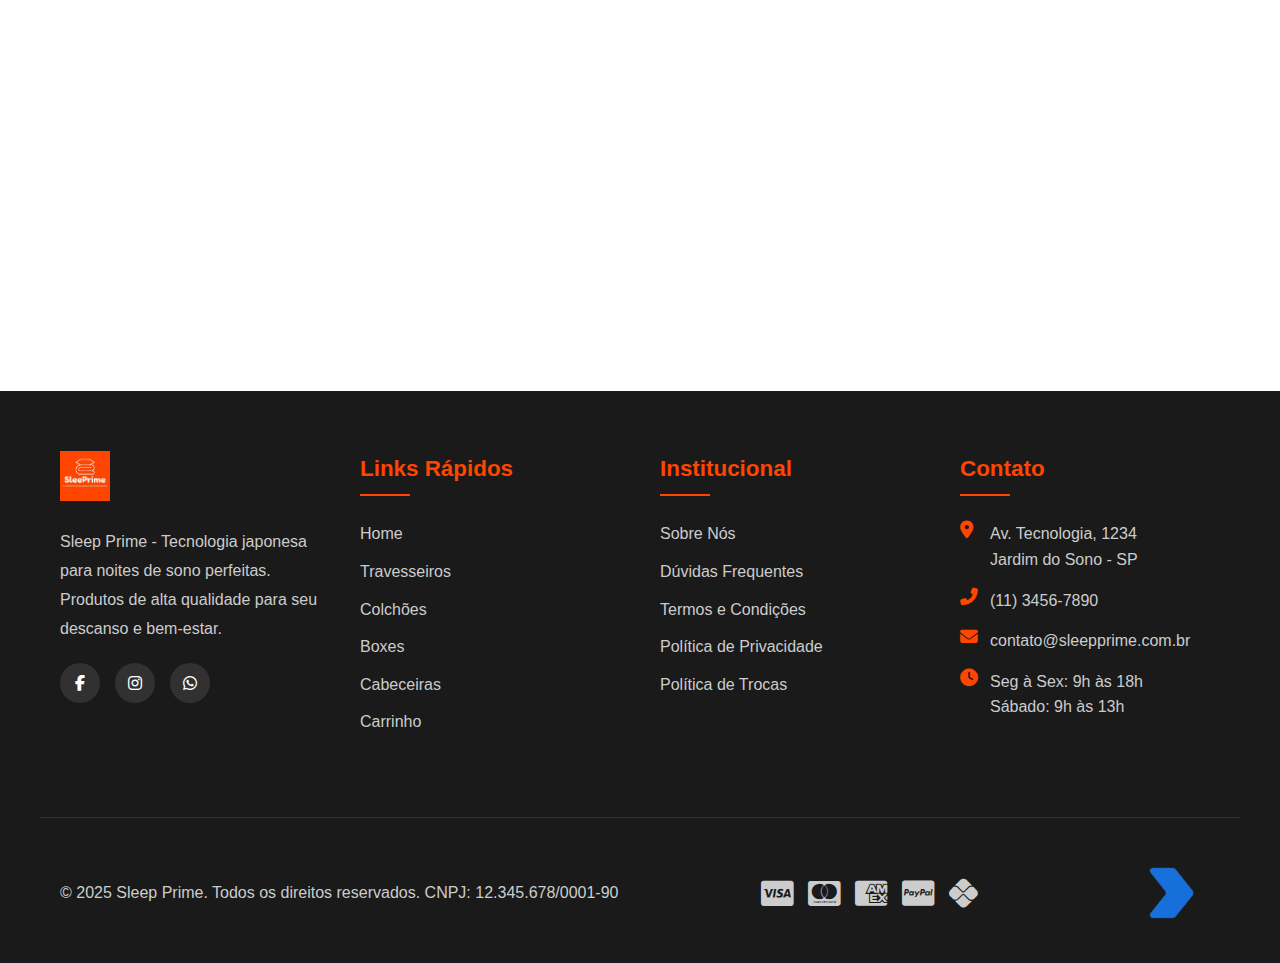
<file: produtos/travesseiro.html>
<!DOCTYPE html>
<html lang="pt-BR">
<head>
    <meta charset="UTF-8">
    <meta name="viewport" content="width=device-width, initial-scale=1.0">
    <meta name="description" content="Sleep Prime - Produtos de alta tecnologia japonesa para um sono de qualidade.">
    <title>Sleep Prime - TRAVESSEIRO MAGNÉTICO</title>
    <link rel="stylesheet" href="https://cdnjs.cloudflare.com/ajax/libs/font-awesome/6.4.0/css/all.min.css">
    <link rel="stylesheet" href="../css/style.css">
    <link rel="stylesheet" href="../css/responsive.css">
</head>
<body>
    <header>
        <nav>
            <div class="logo">
                <img src="../assets/logo.png" alt="Sleep Prime Logo">
            </div>
            <ul class="nav-links">
                <li><a href="../index.html">Home</a></li>
                <li><a href="../index.html#produtos">Produtos</a></li>
                <li><a href="../index.html#about-us">Sobre Nós</a></li>
                <li><a href="../index.html#faq-section">Dúvidas Frequentes</a></li>
                <li><a href="../index.html#contact-form">Contato</a></li>
                <li>
                    <a href="../carrinho.html" class="cart-icon">
                        <i class="fas fa-shopping-cart"></i>
                        <span class="cart-count">0</span>
                    </a>
                </li>
            </ul>
            <div class="burger">
                <div class="line1"></div>
                <div class="line2"></div>
                <div class="line3"></div>
            </div>
        </nav>
    </header>

    <main class="product-page">
        <section class="product-detail">
            <div class="product-gallery">
                <div class="thumbnails">
                    <div class="thumbnail active" data-image="../assets/images/travesseiro/travesseiro_thumb1.webp">
                        <img src="../assets/images/travesseiro/travesseiro_thumb1.webp" alt="Travesseiro ZenTech - Vista frontal">
                    </div>
                    <div class="thumbnail" data-image="../assets/images/travesseiro/travesseiro_thumb2.webp">
                        <img src="../assets/images/travesseiro/travesseiro_thumb2.webp" alt="Travesseiro ZenTech - Vista lateral">
                    </div>
                    <div class="thumbnail" data-image="../assets/images/travesseiro/travesseiro_thumb3.webp">
                        <img src="../assets/images/travesseiro/travesseiro_thumb3.webp" alt="Travesseiro ZenTech - Detalhe do material">
                    </div>
                    <div class="thumbnail" data-image="../assets/images/travesseiro/travesseiro_thumb4.webp">
                        <img src="../assets/images/travesseiro/travesseiro_thumb4.webp" alt="Travesseiro ZenTech - Conforto superior">
                    </div>
                    <div class="thumbnail" data-image="../assets/images/travesseiro/travesseiro_thumb5.webp">
                        <img src="../assets/images/travesseiro/travesseiro_thumb5.webp" alt="Travesseiro ZenTech - Design ergonômico">
                    </div>
                </div>
                <div class="main-image">
                    <img src="../assets/images/travesseiro/travesseiro_thumb1.webp" alt="Travesseiro ZenTech" id="zoomed-image">
                </div>
            </div>
            
            <div class="product-info">
                <h1>Travesseiro Magnético</h1>
                
                <div class="pricing">
                    <p class="old-price">R$ 899,00</p>
                    <p class="installment-price">R$ 664,90 em 10x de R$ 66,49 sem juros</p>
                    <p class="pix-price">ou R$ 598,41 no Pix <span class="pix-discount">(10% de desconto no pix)</span></p>
                </div>
                
                <div class="product-actions">
                    <button class="btn buy-now-btn" 
                            data-product-id="travesseiro-zentech" 
                            data-product-name="Travesseiro ZenTech" 
                            data-product-price="664.90">
                        Comprar Agora
                    </button>
                    <button class="add-to-cart-btn" 
                            data-product-id="travesseiro-zentech" 
                            data-product-name="Travesseiro ZenTech" 
                            data-product-price="664.90"
                            data-product-image="../assets/images/travesseiro_destaque.jpg">
                        Adicionar ao Carrinho
                    </button>
                </div>
            </div>
            
            <div class="product-description">
                <h2>Descrição do Produto</h2>
                <p>Nossos travesseiros possuem campo magnético, infravermelho longo, tecido 100% algodão, são antialérgicos, antifúngicos e contém proteção bacteriana.</p>
            </div>
            
            <div class="product-features">
                <h3>Características:</h3>
                <ul>
                    <li><b>Soft:</b> flocos de poliuretano, proporcionando conforto e maciez.</li>
                    <li><b>Viscoelástico:</b> 100% espuma NASA, total conforto enquanto você dorme.</li>
                    <li><b>Silicone:</b> fibra de silicone, sensação acima do conforto.</li>
                    <li><b>Camada Regulável:</b> lâminas de poliuretano com rabatan sem tratamento.</li>
                </ul>
            </div>
        </section>

        <div class="product-quality">
            <h2>Qualidade Sleep Prime</h2>
            <div class="quality-features">
                <div class="quality-item">
                    <img src="../assets/images/qualidade/sistema-magnetico.jpg" alt="Sistema Magnético">
                </div>
                <div class="quality-item">
                    <img src="../assets/images/qualidade/cromoterapia.jpg" alt="Cromoterapia Cores Relaxantes">
                </div>
                <div class="quality-item">
                    <img src="../assets/images/qualidade/anti-acaros.jpg" alt="Anti Ácaros">
                </div>
                <div class="quality-item">
                    <img src="../assets/images/qualidade/perfilado-rabatan.jpg" alt="Perfilado Rabatan">
                </div>
                <div class="quality-item">
                    <img src="../assets/images/qualidade/massageador.jpg" alt="Massageador Relaxante">
                </div>
                <div class="quality-item">
                    <img src="../assets/images/qualidade/controle-massagem.jpg" alt="Controle de Massagem">
                </div>
                <div class="quality-item">
                    <img src="../assets/images/qualidade/tecido-premium.jpg" alt="Tecido Premium">
                </div>
                <div class="quality-item">
                    <img src="../assets/images/qualidade/infravermelho.jpg" alt="Infravermelho Longo">
                </div>
                <div class="quality-item">
                    <img src="../assets/images/qualidade/energia-quantica.jpg" alt="Energia Quântica">
                </div>
            </div>
        </div>

        <section class="related-products">
            <h2>Produtos Relacionados</h2>
            <div class="related-product-grid">
                <div class="related-product-item">
                    <img src="../assets/images/colchao_destaque.jpg" alt="Colchão ConfortFit">
                    <h3>Colchão ConfortFit</h3>
                    <p>Suporte perfeito para sua coluna.</p>
                    <a href="../produtos/colchao.html" class="btn">Ver Detalhes</a>
                </div>
                <div class="related-product-item">
                    <img src="../assets/images/box_destaque.jpg" alt="Box Elegance">
                    <h3>Box Elegance</h3>
                    <p>Design e durabilidade para seu quarto.</p>
                    <a href="../produtos/box.html" class="btn">Ver Detalhes</a>
                </div>
            </div>
        </section>
    </main>

    <footer>
        <div class="footer-container">
            <div class="footer-col">
                <img src="../assets/logo.png" alt="Sleep Prime Logo" class="footer-logo" style="height: 50px; margin-bottom: 20px;">
                <p>Sleep Prime - Tecnologia japonesa para noites de sono perfeitas. Produtos de alta qualidade para seu descanso e bem-estar.</p>
                <div class="social-links">
                    <a href="#" aria-label="Facebook"><i class="fab fa-facebook-f"></i></a>
                    <a href="#" aria-label="Instagram"><i class="fab fa-instagram"></i></a>
                    <a href="#" aria-label="WhatsApp"><i class="fab fa-whatsapp"></i></a>
                </div>
            </div>

            <div class="footer-col">
                <h3>Links Rápidos</h3>
                <ul class="footer-links">
                    <li><a href="../index.html">Home</a></li>
                    <li><a href="../produtos/travesseiro.html">Travesseiros</a></li>
                    <li><a href="../produtos/colchao.html">Colchões</a></li>
                    <li><a href="../produtos/box.html">Boxes</a></li>
                    <li><a href="../produtos/cabeceira.html">Cabeceiras</a></li>
                    <li><a href="../carrinho.html">Carrinho</a></li>
                </ul>
            </div>

            <div class="footer-col">
                <h3>Institucional</h3>
                <ul class="footer-links">
                    <li><a href="#about-us">Sobre Nós</a></li>
                    <li><a href="#faq-section">Dúvidas Frequentes</a></li>
                    <li><a href="#">Termos e Condições</a></li>
                    <li><a href="#">Política de Privacidade</a></li>
                    <li><a href="#">Política de Trocas</a></li>
                </ul>
            </div>

            <div class="footer-col">
                <h3>Contato</h3>
                <ul class="footer-contact">
                    <li>
                        <i class="fas fa-map-marker-alt"></i>
                        <span>Av. Tecnologia, 1234<br>Jardim do Sono - SP</span>
                    </li>
                    <li>
                        <i class="fas fa-phone-alt"></i>
                        <span>(11) 3456-7890</span>
                    </li>
                    <li>
                        <i class="fas fa-envelope"></i>
                        <span>contato@sleepprime.com.br</span>
                    </li>
                    <li>
                        <i class="fas fa-clock"></i>
                        <span>Seg à Sex: 9h às 18h<br>Sábado: 9h às 13h</span>
                    </li>
                </ul>
            </div>
        </div>

        <div class="footer-bottom">
            <div class="footer-bottom-content">
                <p>&copy; 2025 Sleep Prime. Todos os direitos reservados. CNPJ: 12.345.678/0001-90</p>
                
                <div class="footer-payments">
                    <i class="fab fa-cc-visa" title="Visa"></i>
                    <i class="fab fa-cc-mastercard" title="Mastercard"></i>
                    <i class="fab fa-cc-amex" title="American Express"></i>
                    <i class="fab fa-cc-paypal" title="PayPal"></i>
                    <i class="fab fa-pix" title="PIX"></i>
                </div>
                
                <div class="mindroute-logo">
                    <a href="https://www.mindroute.com.br" target="_blank">
                        <img src="../assets/mindroute_logo.png" alt="MindRoute Web Solutions">
                    </a>
                </div>
            </div>
        </div>
    </footer>

        <button class="back-to-top" aria-label="Voltar ao Topo">&#9650;</button>

    <script src="../js/main.js"></script>
    <script src="../js/mainresponsive.js"></script>
    <script src="../js/modules/cart.js"></script>
    <script>
        // Inicialização específica para páginas de produto
        document.addEventListener('DOMContentLoaded', function() {
            // Forçar inicialização do footer accordion
            setTimeout(function() {
                if (typeof setupFooterAccordion === 'function') {
                    setupFooterAccordion();
                }
                
                // Re-inicializar se estiver em mobile
                if (window.innerWidth <= 768) {
                    const footerCols = document.querySelectorAll('.footer-col:not(:first-child)');
                    footerCols.forEach(col => {
                        const content = col.querySelector('.footer-links, .footer-contact');
                        if (content && !col.classList.contains('active')) {
                            content.style.maxHeight = '0';
                        }
                    });
                }
            }, 100);
        });
    </script>
</body>
</html>
</file>
<file: css/style.css>
/* === Estilos Gerais & Variáveis === */

:root {
    --primary-color: #FF4500; /* Laranja Vivo - usado em CTAs and elementos de destaque */
    --secondary-color: #DC143C; /* Vermelho - usado para erros/avisos */
    --text-color: #333333; /* Preto quase puro - cor principal de texto */
    --background-light: #FFFFFF; /* Branco - fundo padrão claro */
    --background-dark: #1A1A1A; /* Preto - rodapé ou seções escuras */
    --light-gray: #F0F0F0; /* Cinza claro - fundo de seções */
    --dark-gray: #666666; /* Cinza escuro - texto secundário */
}

* {
    margin: 0;
    padding: 0;
    box-sizing: border-box;
}

/* === Estilo global do site === */

body {
    font-family: 'Arial', sans-serif;
    line-height: 1.6;
    color: var(--text-color);
    background-color: var(--background-light);
}

/* === Centralizador de conteúdo === */

.container {
    max-width: 1200px;
    margin: 0 auto;
    padding: 0 20px;
}

/* === Links padrão === */

a {
    text-decoration: none;
    color: var(--primary-color);
}

ul {
    list-style: none;
}

/* === Botões Gerais === */

.btn {
    display: inline-block;
    background: var(--primary-color);
    color: var(--background-light);
    padding: 12px 25px;
    border-radius: 5px;
    transition: background 0.3s ease, transform 0.2s ease;
    font-weight: bold;
    text-transform: uppercase;
    letter-spacing: 0.5px;
    border: none;
    cursor: pointer;
    text-align: center;
}

.btn:hover {
    background: #E03E00; /* Hover mais escuro */
    transform: translateY(-2px);
}

/* Botões específicos para produtos */
.product-buttons {
    display: flex;
    flex-direction: column;
    gap: 10px;
    margin-top: 15px;
}

.btn-details {
    background: var(--primary-color);
}

.btn-buy-now {
    background: #28a745;
}

/* === Navegação principal === */

nav {
    display: flex;
    justify-content: space-between;
    align-items: center;
    max-width: 1200px;
    margin: 0 auto;
    padding: 0 20px;
}

nav .logo img {
    height: 50px;
}

/* === Links do menu === */

.nav-links {
    display: flex;
    align-items: center;
}

.nav-links li {
    margin-left: 30px;
}

.nav-links a {
    color: var(--text-color);
    font-weight: bold;
    transition: color 0.3s ease;
    position: relative;
}

/* === Efeito de sublinhado animado === */

.nav-links a::after {
    content: '';
    position: absolute;
    width: 0%;
    height: 2px;
    display: block;
    margin-top: 5px;
    right: 0;
    background: var(--primary-color);
    transition: width 0.3s ease;
}

.nav-links a:hover::after {
    width: 100%;
    left: 0;
}

/* === Menu Mobile (Burger) === */

.burger {
    display: none;
    cursor: pointer;
    flex-direction: column;
    justify-content: space-around;
    width: 30px;
    height: 25px;
    background: transparent;
    border: none;
    padding: 0;
}

.burger div {
    width: 30px;
    height: 3px;
    background-color: var(--text-color);
    transition: all 0.3s ease;
    transform-origin: center;
}

/* === Cabeçalho (Header) === */

header {
    background: var(--background-light);
    color: var(--text-color);
    padding: 1rem 0;
    position: fixed;
    width: 100%;
    top: 0;
    left: 0;
    z-index: 1000;
    box-shadow: 0 2px 8px rgba(0,0,0,0.1);
}

/* === Hero Banner / Carrossel === */

.hero-banner {
    position: relative;
    height: 600px;
    overflow: hidden;
    margin-top: 70px; /* Compensa o header fixo */
}

/* === Slide do carrossel === */

.carousel-slide {
    display: none;
    width: 100%;
    height: 100%;
    background-size: cover;
    background-position: center;
    position: absolute;
    top: 0;
    left: 0;
    opacity: 0;
    transition: opacity 1s ease-in-out;
    align-items: center;
    justify-content: center;
    text-align: center;
    color: var(--background-light);
}

.carousel-slide.active {
    display: flex;
    opacity: 1;
}

/* === Conteúdo do slide === */

.hero-content {
    padding: 20px;
    background-color: rgba(0, 0, 0, 0.5); /* Overlay para legibilidade */
    border-radius: 10px;
}

.hero-content h1 {
    font-size: 3.8rem;
    margin-bottom: 1rem;
    text-shadow: 2px 2px 4px rgba(0,0,0,0.7);
}

.hero-content p {
    font-size: 1.3rem;
    margin-bottom: 2rem;
}

/* === Navegação do carrossel === */

.carousel-nav {
    position: absolute;
    bottom: 20px;
    left: 50%;
    transform: translateX(-50%);
    display: flex;
    gap: 10px;
    z-index: 10;
}

.dot {
    width: 12px;
    height: 12px;
    background-color: rgba(255, 255, 255, 0.5);
    border-radius: 50%;
    cursor: pointer;
    transition: background-color 0.3s ease;
}

.dot.active {
    background-color: var(--primary-color);
}

/* === Destaques Sleep Prime === */

.highlights {
    padding: 80px 20px;
    text-align: center;
}

/* === Títulos principais === */

.highlights h2 {
   font-size: 2.8rem;
    margin-bottom: 50px;
    color: var(--text-color);
    position: relative;
    display: inline-block; 
}

.highlights h2::after {
    content: '';
    position: absolute;
    width: 60px;
    height: 4px;
    background: var(--primary-color);
    bottom: -10px;
    left: 50%;
    transform: translateX(-50%);
    border-radius: 2px;
}

/* === Estilos para o Carrossel de Destaques === */

.carousel-container {
    position: relative;
    max-width: 1290px;
    margin: 0 auto;
}

.product-carousel {
    display: flex;
    overflow: hidden;
    gap: 40px;
    padding: 20px 0;
    scroll-behavior: smooth;
}

.carousel-arrow {
    position: absolute;
    top: 50%;
    transform: translateY(-50%);
    background: var(--primary-color);
    color: white;
    border: none;
    width: 50px;
    height: 50px;
    border-radius: 50%;
    display: flex;
    align-items: center;
    justify-content: center;
    cursor: pointer;
    z-index: 10;
    opacity: 0.8;
    transition: opacity 0.3s ease;
}

.carousel-arrow:hover {
    opacity: 1;
}

.carousel-arrow-prev {
    left: -50px;
}

.carousel-arrow-next {
    right: -50px;
}

.carousel-arrow i {
    font-size: 1.5rem;
}

/* === Cartões de Produtos === */

.product-item {
   background: var(--background-light);
    padding: 30px;
    border-radius: 15px;
    box-shadow: 0 8px 20px rgba(0,0,0,0.1);
    transition: transform 0.3s ease, box-shadow 0.3s ease;
    border: 1px solid var(--light-gray);
    min-width: 100px;
    flex: 0 0 auto;
}

.product-item:hover {
    transform: translateY(-10px);
    box-shadow: 0 12px 25px rgba(0,0,0,0.15);
}

.product-item img {
    max-width: 100%;
    height: 220px;
    object-fit: cover;
    border-radius: 10px;
    margin-bottom: 20px;
    border: 1px solid var(--light-gray);
}

.product-item h3 {
    font-size: 2rem;
    margin-bottom: 12px;
    color: var(--text-color);
}

.product-item p {
    font-size: 1.1rem;
    color: var(--dark-gray);
    margin-bottom: 20px;
}

/* === Fim Destaques Sleep Prime === */

/* === Benefícios Sleep Prime === */

.benefits {
    padding: 80px 20px;
    text-align: center;
    background-color: var(--light-gray);
}

.benefit-icon {
    color: var(--primary-color); /* Cor laranja para os ícones */
    margin-bottom: 15px;
}

/* === Títulos principais === */

.benefits h2 {
    font-size: 2.8rem;
    margin-bottom: 50px;
    color: var(--text-color);
    position: relative;
    display: inline-block; 
}

.benefits h2::after {
    content: '';
    position: absolute;
    width: 60px;
    height: 4px;
    background: var(--primary-color);
    bottom: -10px;
    left: 50%;
    transform: translateX(-50%);
    border-radius: 2px;
}

/* === Grid de Benefícios === */

.benefit-carousel {
    display: grid;
    grid-template-columns: repeat(auto-fit, minmax(300px, 1fr));
    gap: 40px;
    max-width: 1200px;
    margin: 0 auto;
}

/* === Cartões de Benefícios === */

.benefit-item {
    background: var(--background-light);
    padding: 30px;
    border-radius: 15px;
    box-shadow: 0 8px 20px rgba(0,0,0,0.1);
    transition: transform 0.3s ease, box-shadow 0.3s ease;
    border: 1px solid var(--light-gray);
}

.benefit-item:hover {
    transform: translateY(-10px);
    box-shadow: 0 12px 25px rgba(0,0,0,0.15);
}

.benefit-item img {
    max-width: 100%;
    height: 220px;
    object-fit: cover;
    border-radius: 10px;
    margin-bottom: 20px;
    border: 1px solid var(--light-gray);
}

.benefit-item h3 {
    font-size: 2rem;
    margin-bottom: 12px;
    color: var(--text-color);
}

.benefit-item p {
    font-size: 1.1rem;
    color: var(--dark-gray);
    margin-bottom: 20px;
}

/* === Fim Benefícios Sleep Prime === */

/* === Sobre Nós Sleep Prime === */

.about-us {
    background: var(--background-light);
    color: var(--text-color);
    padding: 80px 80px;
    display: flex;
    flex-wrap: wrap;
    align-items: center;
    justify-content: space-between;
}

.about-content {
    flex: 1;
    min-width: 300px;
    padding-right: 40px;
}

.about-image {
    flex: 1;
    min-width: 300px;
    text-align: center;
}

.about-image img {
    max-width: 100%;
    border-radius: 10px;
    box-shadow: 0 5px 15px rgba(0, 0, 0, 0.2);
}

.about-us h2 {
    color: var(--text-color);
    margin-bottom: 20px;
    font-size: 2.5rem;
}

.about-us h2::after {
    content: '';
    display: block;
    width: 60px;
    height: 3px;
    background: var(--primary-color);
    margin: 15px 0 25px;
}

.about-content p {
    font-size: 1.1rem;
    line-height: 1.6;
    margin-bottom: 25px;
}

/* === Fim Sobre Nós Sleep Prime === */

/* === Depoimentos === */

.testimonials {
    padding: 80px 20px;
    background-color: var(--light-gray);
    text-align: center;
}

.testimonials h2 {
    font-size: 2.8rem;
    margin-bottom: 50px;
    color: var(--text-color);
    position: relative;
    display: inline-block;
}

.testimonials h2::after {
    content: '';
    position: absolute;
    width: 60px;
    height: 4px;
    background: var(--primary-color);
    bottom: -10px;
    left: 50%;
    transform: translateX(-50%);
    border-radius: 2px;
}

.testimonials-container {
    display: grid;
    grid-template-columns: repeat(3, 1fr);
    gap: 30px;
    max-width: 1200px;
    margin: 0 auto;
}

.testimonial-item {
    background: var(--background-light);
    padding: 30px;
    border-radius: 15px;
    box-shadow: 0 8px 20px rgba(0,0,0,0.1);
    transition: transform 0.3s ease;
    border: 1px solid var(--light-gray);
}

.testimonial-item:hover {
    transform: translateY(-5px);
}

.testimonial-content {
    height: 100%;
    display: flex;
    flex-direction: column;
    justify-content: space-between;
}

.testimonial-text p {
    font-style: italic;
    line-height: 1.6;
    color: var(--text-color);
    margin-bottom: 20px;
    position: relative;
}

.testimonial-text p::before,
.testimonial-text p::after {
    content: '"';
    font-size: 3rem;
    color: var(--primary-color);
    opacity: 0.3;
    line-height: 0;
}

.testimonial-text p::before {
    margin-right: 5px;
}

.testimonial-text p::after {
    margin-left: 5px;
}

.testimonial-author {
    margin-top: auto;
}

.testimonial-author h4 {
    color: var(--text-color);
    margin-bottom: 5px;
    font-size: 1.2rem;
}

.testimonial-author p {
    color: var(--dark-gray);
    font-size: 0.9rem;
}

/* === Fim Depoimentos === */

/* === Dúvidas Frequentes === */

.faq-section {
    padding: 80px 20px;
    background-color: var(--background-dark);
}

.faq-section h2 {
    text-align: center;
    margin-bottom: 50px;
    color: var(--primary-color);
    font-size: 2.5rem;
}

.faq-section h2::after {
    content: '';
    display: block;
    width: 60px;
    height: 3px;
    background: var(--primary-color);
    margin: 15px auto 0;
}

.faq-container {
    max-width: 800px;
    margin: 0 auto;
}

.faq-item {
    margin-bottom: 15px;
    border-radius: 8px;
    overflow: hidden;
    box-shadow: 0 2px 10px rgba(0, 0, 0, 0.1);
    background-color: var(--background-light);
}

.faq-question {
    padding: 20px;
    display: flex;
    justify-content: space-between;
    align-items: center;
    cursor: pointer;
    font-weight: 600;
    font-size: 1.1rem;
    color: var(--primary-color);
    transition: background-color 0.3s ease;
}

.faq-question:hover {
    background-color: rgba(44, 62, 80, 0.05);
}

.faq-question i {
    transition: transform 0.3s ease;
}

.faq-item.active .faq-question i {
    transform: rotate(180deg);
}

.faq-answer {
    max-height: 0;
    overflow: hidden;
    transition: max-height 0.3s ease;
}

.faq-item.active .faq-answer {
    max-height: 300px;
}

.faq-answer p {
    padding: 0 20px 20px;
    margin: 0;
    line-height: 1.6;
    color: var(--text-dark);
}

/* === Fim Dúvidas Frequentes === */

/* === Formulário de Contato === */

.contact-form {
    padding: 80px 20px;
    background-color: var(--background-light);
}

.contact-form h2 {
    text-align: center;
    margin-bottom: 50px;
    font-size: 2.8rem;
    color: var(--text-color);
    position: relative;
    display: inline-block;
    width: 100%;
}

.contact-form h2::after {
    content: '';
    position: absolute;
    width: 60px;
    height: 4px;
    background: var(--primary-color);
    bottom: -10px;
    left: 50%;
    transform: translateX(-50%);
    border-radius: 2px;
}

.contact-form-container {
    max-width: 800px;
    margin: 0 auto;
    background: var(--light-gray);
    padding: 40px;
    border-radius: 15px;
    box-shadow: 0 8px 20px rgba(0,0,0,0.1);
}

.form-row {
    display: flex;
    gap: 20px;
    margin-bottom: 20px;
}

.form-group {
    flex: 1;
    margin-bottom: 20px;
}

.form-group label {
    display: block;
    margin-bottom: 8px;
    font-weight: bold;
    color: var(--text-color);
}

.form-group input,
.form-group textarea {
    width: 100%;
    padding: 12px 15px;
    border: 1px solid var(--light-gray);
    border-radius: 5px;
    font-size: 1rem;
    transition: border-color 0.3s ease;
}

.form-group input:focus,
.form-group textarea:focus {
    outline: none;
    border-color: var(--primary-color);
}

.form-group textarea {
    resize: vertical;
    min-height: 120px;
}

.contact-form .btn {
    width: 100%;
    padding: 15px;
    font-size: 1.1rem;
    margin-top: 10px;
}

/* === Fim Formulário de Contato === */

/* === Página de Produtos === */

.product-page {
    padding-top: 100px; /* Ajusta para o header fixo */
}

.product-detail {
    display: flex;
    flex-wrap: wrap;
    gap: 60px;
    max-width: 1200px;
    margin: 0 auto;
    padding: 50px 20px;
    align-items: flex-start;
}

.product-gallery {
    flex: 1;
    min-width: 350px;
    display: flex;
    gap: 20px;
}

.thumbnails {
    display: flex;
    flex-direction: column;
    gap: 15px;
    width: 80px;
}

.thumbnail {
    width: 80px;
    height: 80px;
    border: 2px solid transparent;
    border-radius: 8px;
    overflow: hidden;
    cursor: pointer;
    transition: all 0.3s ease;
}

.thumbnail:hover,
.thumbnail.active {
    border-color: var(--primary-color);
}

.thumbnail img {
    width: 100%;
    height: 100%;
    object-fit: cover;
}

.main-image {
    flex: 1;
    border-radius: 15px;
    overflow: hidden;
    box-shadow: 0 8px 20px rgba(0,0,0,0.1);
}

.main-image img {
    width: 100%;
    height: auto;
    display: block;
}

.product-info {
    flex: 1;
    min-width: 350px;
    text-align: left;
}

.product-info h1 {
    font-size: 3rem;
    margin-bottom: 25px;
    color: var(--text-color);
}

.pricing {
    margin-bottom: 30px;
    padding: 20px;
    background-color: var(--light-gray);
    border-radius: 10px;
}

.old-price {
    text-decoration: line-through;
    color: var(--dark-gray);
    font-size: 1.2rem;
    margin-bottom: 10px;
}

.installment-price {
    font-size: 1.3rem;
    font-weight: bold;
    color: var(--text-color);
    margin-bottom: 10px;
}

.pix-price {
    font-size: 1.4rem;
    font-weight: bold;
    color: var(--primary-color);
    margin-bottom: 5px;
}

.pix-discount {
    font-size: 1rem;
    color: #28a745;
    font-weight: normal;
}

.product-actions {
    display: flex;
    flex-direction: column;
    gap: 15px;
    margin-bottom: 40px;
}

.buy-now-btn {
    background: #28a745;
    padding: 18px 35px;
    font-size: 1.2rem;
}

.buy-now-btn:hover {
    background: #218838;
}

.add-to-cart-btn {
    background: var(--primary-color);
    color: var(--background-light);
    padding: 18px 35px;
    border: none;
    border-radius: 8px;
    font-size: 1.2rem;
    cursor: pointer;
    transition: background 0.3s ease, transform 0.2s ease;
    font-weight: bold;
    text-transform: uppercase;
}

.add-to-cart-btn:hover {
    background: #E03E00;
    transform: translateY(-2px);
}

.product-description {
    margin-top: 40px;
}

.product-description h2 {
    font-size: 1.8rem;
    margin-bottom: 20px;
    color: var(--text-color);
    border-bottom: 2px solid var(--light-gray);
    padding-bottom: 10px;
}

.product-description p {
    font-size: 1.1rem;
    line-height: 1.8;
    margin-bottom: 20px;
    color: var(--dark-gray);
}

.product-description h3 {
    font-size: 1.4rem;
    margin: 25px 0 15px;
    color: var(--text-color);
}

.product-description ul {
    list-style-type: none;
    padding-left: 20px;
    margin-bottom: 20px;
}

.product-description li {
    font-size: 1.1rem;
    line-height: 1.6;
    margin-bottom: 10px;
    color: var(--dark-gray);
}

/* === Seção Qualidade Sleep Prime === */

.product-quality {
    margin: 50px 0;
    text-align: center;
}

.product-quality h2 {
    font-size: 2.2rem;
    margin-bottom: 30px;
    color: var(--text-color);
    position: relative;
    display: inline-block;
}

.product-quality h2::after {
    content: '';
    position: absolute;
    width: 60px;
    height: 4px;
    background: var(--primary-color);
    bottom: -10px;
    left: 50%;
    transform: translateX(-50%);
    border-radius: 2px;
}

.quality-features {
    display: flex;
    justify-content: center;
    gap: 15px;
    margin-top: 30px;
    flex-wrap: nowrap;
    overflow-x: auto;
    padding: 10px 0;
}

.quality-item {
    flex: 0 0 auto;
    width: 100px;
    height: 100px;
    border-radius: 10px;
    overflow: hidden;
    box-shadow: 0 4px 8px rgba(0,0,0,0.1);
    transition: transform 0.3s ease, box-shadow 0.3s ease;
}

.quality-item:hover {
    transform: translateY(-5px);
    box-shadow: 0 8px 16px rgba(0,0,0,0.15);
}

.quality-item img {
    width: 100%;
    height: 100%;
    object-fit: cover;
}

/* ===Produtos Relacionados Página de Produtos === */

.related-products {
    padding: 80px 20px;
    text-align: center;
    background-color: var(--light-gray);
}

.related-products .related-product-grid {
    grid-template-columns: repeat(auto-fit, minmax(280px, 1fr));
}

/* === Grid de Produtos Relacionados === */

.related-product-grid {
    display: grid;
    grid-template-columns: repeat(auto-fit, minmax(300px, 1fr));
    gap: 40px;
    max-width: 1200px;
    margin: 0 auto;
}

.related-product-item {
    background: var(--background-light);
    padding: 30px;
    border-radius: 15px;
    box-shadow: 0 8px 20px rgba(0,0,0,0.1);
    transition: transform 0.3s ease, box-shadow 0.3s ease;
    border: 1px solid var(--light-gray);
}

.related-product-item:hover {
    transform: translateY(-10px);
    box-shadow: 0 12px 25px rgba(0,0,0,0.15);
}

.related-product-item img {
    max-width: 100%;
    height: 220px;
    object-fit: cover;
    border-radius: 10px;
    margin-bottom: 20px;
    border: 1px solid var(--light-gray);
}

.related-product-item h3 {
    font-size: 2rem;
    margin-bottom: 12px;
    color: var(--text-color);

}

.related-product-item p {
    font-size: 1.1rem;
    color: var(--dark-gray);
    margin-bottom: 20px;
}

/* === Fim Grid de Produtos Relacionados === */

/* === Títulos principais === */

.related-products h2 {
    font-size: 2.8rem;
    margin-bottom: 50px;
    color: var(--text-color);
    position: relative;
    display: inline-block; 
}

.related-products h2::after {
    content: '';
    position: absolute;
    width: 60px;
    height: 4px;
    background: var(--primary-color);
    bottom: -10px;
    left: 50%;
    transform: translateX(-50%);
    border-radius: 2px;
}

/* === Fim Página de Produtos e Produtos Relacionados === */

/* === Títulos principais === */

.related-products h2 {
    font-size: 2.8rem;
    margin-bottom: 50px;
    color: var(--text-color);
    position: relative;
    display: inline-block; 
}

.related-products h2::after {
    content: '';
    position: absolute;
    width: 60px;
    height: 4px;
    background: var(--primary-color);
    bottom: -10px;
    left: 50%;
    transform: translateX(-50%);
    border-radius: 2px;
}

/* === Fim Produtos Relacionados e Página de Produtos === */

/* === Rodapé === */

footer {
    background: var(--background-dark);
    color: var(--background-light);
    padding: 60px 0 20px;
}

.footer-container {
    max-width: 1200px;
    margin: 0 auto;
    padding: 0 20px;
    display: grid;
    grid-template-columns: repeat(auto-fit, minmax(250px, 1fr));
    gap: 40px;
}

.footer-col {
    margin-bottom: 30px;
}

.footer-col h3 {
    color: var(--primary-color);
    font-size: 1.4rem;
    margin-bottom: 25px;
    position: relative;
    padding-bottom: 10px;
}

.footer-col h3::after {
    content: '';
    position: absolute;
    left: 0;
    bottom: 0;
    width: 50px;
    height: 2px;
    background: var(--primary-color);
}

.footer-col p {
    line-height: 1.8;
    margin-bottom: 20px;
    color: #ccc;
}

.footer-links {
    list-style: none;
    padding: 0;
}

.footer-links li {
    margin-bottom: 12px;
}

.footer-links a {
    color: #ccc;
    text-decoration: none;
    transition: all 0.3s ease;
    display: inline-block;
}

.footer-links a:hover {
    color: var(--primary-color);
    transform: translateX(5px);
}

.footer-contact {
    list-style: none;
    padding: 0;
}

.footer-contact li {
    margin-bottom: 15px;
    display: flex;
    align-items: flex-start;
    color: #ccc;
}

.footer-contact i {
    color: var(--primary-color);
    margin-right: 10px;
    font-size: 1.1rem;
    min-width: 20px;
}

.social-links {
    display: flex;
    gap: 15px;
    margin-top: 20px;
}

.social-links a {
    display: flex;
    align-items: center;
    justify-content: center;
    width: 40px;
    height: 40px;
    background: rgba(255, 255, 255, 0.1);
    border-radius: 50%;
    color: white;
    transition: all 0.3s ease;
}

.social-links a:hover {
    background: var(--primary-color);
    transform: translateY(-3px);
}

.footer-bottom {
    max-width: 1200px;
    margin: 40px auto 0;
    padding: 25px 20px 0;
    border-top: 1px solid rgba(255, 255, 255, 0.1);
    text-align: center;
    display: flex;
    flex-direction: column;
    align-items: center;
    gap: 20px;
}

.footer-bottom-content {
    width: 100%;
    display: flex;
    justify-content: space-between;
    align-items: center;
    flex-wrap: wrap;
    gap: 20px;
}

.footer-bottom p {
    color: #ccc;
    margin: 0;
}

.footer-payments {
    display: flex;
    gap: 15px;
    align-items: center;
    flex-wrap: wrap;
    justify-content: center;
}

.footer-payments i {
    font-size: 1.8rem;
    color: #ccc;
    transition: color 0.3s ease;
}

.footer-payments i:hover {
    color: var(--primary-color);
}

.footer-payments img {
    height: 24px;
}

.mindroute-logo {
    display: flex;
    align-items: center;
    gap: 10px;
    color: #ccc;
}

.mindroute-logo a {
    display: flex;
    align-items: center;
    gap: 10px;
    color: #ccc;
    text-decoration: none;
    transition: color 0.3s ease;
}

.mindroute-logo a:hover {
    color: var(--primary-color);
}

.mindroute-logo img {
    height: 100px;
    width: auto;
}

.mindroute-logo p {
    margin: 0;
    font-size: 0.9rem;
}

/* === Fim Rodapé === */

/* === Botão Voltar ao Topo === */

.back-to-top {
    display: none; /* Oculto por padrão */
    position: fixed;
    bottom: 20px;
    right: 20px;
    background-color: var(--primary-color);
    color: var(--background-light);
    width: 50px;
    height: 50px;
    border-radius: 50%;
    text-align: center;
    line-height: 50px;
    font-size: 1.5rem;
    box-shadow: 0 2px 10px rgba(0,0,0,0.2);
    transition: background-color 0.3s ease, opacity 0.3s ease;
    z-index: 999;
    cursor: pointer;
}

.back-to-top:hover {
    background-color: #E03E00;
    opacity: 0.9;
}

/* === Fim Botão Voltar ao Topo === */

/* === Página do Carrinho  === */

.cart-page {
    padding: 80px 0;
    min-height: 60vh;
}

.cart-title {
    text-align: center;
    margin-bottom: 40px;
    font-size: 2.5rem;
    color: var(--text-color);
    display: flex;
    align-items: center;
    justify-content: center;
    gap: 10px;
}

.cart-title i {
    color: var(--primary-color);
}

.empty-cart {
    text-align: center;
    padding: 60px 0;
    background: var(--light-gray);
    border-radius: 10px;
    margin-bottom: 30px;
}

.empty-cart i {
    font-size: 4rem;
    color: var(--dark-gray);
    margin-bottom: 20px;
    opacity: 0.3;
}

.empty-cart h2 {
    font-size: 1.8rem;
    margin-bottom: 20px;
    color: var(--dark-gray);
}

.empty-cart .btn {
    margin-top: 20px;
}

.cart-items {
    margin-bottom: 40px;
}

.cart-item {
    display: flex;
    gap: 25px;
    padding: 25px;
    border: 1px solid var(--light-gray);
    border-radius: 10px;
    margin-bottom: 20px;
    background: white;
    transition: transform 0.3s ease, opacity 0.3s ease, box-shadow 0.3s ease;
}

.cart-item:hover {
    transform: translateY(-3px);
    box-shadow: 0 5px 15px rgba(0,0,0,0.1);
}

.cart-item img {
    width: 120px;
    height: 120px;
    object-fit: cover;
    border-radius: 8px;
    border: 1px solid var(--light-gray);
}

.item-details {
    flex: 1;
    display: flex;
    flex-direction: column;
    justify-content: space-between;
}

.item-details h3 {
    font-size: 1.3rem;
    margin-bottom: 10px;
    color: var(--text-color);
}

.item-price {
    font-weight: bold;
    color: var(--primary-color);
    margin: 10px 0;
    font-size: 1.2rem;
}

.item-actions {
    display: flex;
    gap: 20px;
    align-items: center;
    margin-top: 15px;
}

.quantity-control {
    display: flex;
    align-items: center;
    gap: 10px;
}

.quantity-btn {
    background: var(--light-gray);
    border: none;
    width: 30px;
    height: 30px;
    border-radius: 50%;
    cursor: pointer;
    transition: all 0.3s;
    display: flex;
    align-items: center;
    justify-content: center;
}

.quantity-btn:hover {
    background: #e0e0e0;
    transform: scale(1.1);
}

.quantity-btn:active {
    transform: scale(0.95);
}

.quantity-btn i {
    font-size: 0.7rem;
}

.quantity {
    min-width: 30px;
    text-align: center;
}

.remove-btn {
    background: none;
    border: none;
    color: var(--secondary-color);
    cursor: pointer;
    font-size: 0.9rem;
    display: flex;
    align-items: center;
    gap: 5px;
    transition: color 0.3s;
}

.remove-btn:hover {
    color: #b01030;
}

.remove-btn i {
    font-size: 0.9rem;
}

.cart-summary {
    background: white;
    padding: 30px;
    border-radius: 10px;
    box-shadow: 0 5px 15px rgba(0,0,0,0.05);
    border: 1px solid var(--light-gray);
}

.summary-row {
    display: flex;
    justify-content: space-between;
    margin-bottom: 15px;
    padding-bottom: 15px;
    border-bottom: 1px solid var(--light-gray);
}

.summary-row:last-child {
    border-bottom: none;
}

.summary-row.total {
    font-size: 1.2rem;
    font-weight: bold;
    margin-top: 20px;
    padding-top: 15px;
    border-top: 1px solid var(--light-gray);
}

.checkout-btn {
    width: 100%;
    padding: 15px;
    margin-top: 25px;
    font-size: 1.1rem;
    text-transform: uppercase;
    letter-spacing: 1px;
}

/* === Notificações === */

.cart-notification {
    position: fixed;
    top: 100px;
    right: 20px;
    background: var(--primary-color);
    color: white;
    padding: 15px 20px;
    border-radius: 5px;
    box-shadow: 0 4px 12px rgba(0,0,0,0.15);
    z-index: 1001;
    display: flex;
    align-items: center;
    gap: 15px;
    transform: translateX(100%);
    opacity: 0;
    transition: transform 0.3s ease, opacity 0.3s ease;
}

.cart-notification.show {
    transform: translateX(0);
    opacity: 1;
}

.cart-notification a {
    color: white;
    text-decoration: underline;
    font-weight: bold;
}

/* === Melhorias no Carrinho === */

.item-total {
    font-weight: bold;
    font-size: 1.2rem;
    color: var(--primary-color);
    min-width: 100px;
    text-align: right;
}

.empty-cart-message {
    text-align: center;
    padding: 60px 20px;
}

.empty-cart-message i {
    font-size: 4rem;
    color: var(--light-gray);
    margin-bottom: 20px;
}

.empty-cart-message p {
    font-size: 1.2rem;
    margin-bottom: 25px;
    color: var(--dark-gray);
}

/* === Imagens do Carrinho === */

.cart-item img {
    width: 120px;
    height: 120px;
    object-fit: cover;
    border-radius: 8px;
    border: 1px solid var(--light-gray);
    display: block;
}

.cart-item img[src=""],
.cart-item img:not([src]) {
    display: none;
}

.img-placeholder {
    width: 120px;
    height: 120px;
    background-color: #f0f0f0;
    display: flex;
    align-items: center;
    justify-content: center;
    border-radius: 8px;
    color: #999;
    font-size: 12px;
    text-align: center;
    border: 1px dashed #ccc;
}

/* === Animações do Carrinho === */

.quantity.updating {
    animation: pulse 0.3s ease;
}

.cart-count.updating {
    animation: bounce 0.5s ease;
}

.quantity-btn.active {
    background-color: var(--primary-color);
    color: white;
}

@keyframes pulse {
    0% { transform: scale(1); }
    50% { transform: scale(1.2); }
    100% { transform: scale(1); }
}

@keyframes bounce {
    0%, 100% { transform: scale(1); }
    50% { transform: scale(1.2); }
}

/* === Mensagens rápidas === */

.cart-message {
    position: fixed;
    bottom: 20px;
    left: 50%;
    transform: translateX(-50%) translateY(100px);
    background-color: var(--secondary-color);
    color: white;
    padding: 12px 20px;
    border-radius: 5px;
    box-shadow: 0 4px 12px rgba(0,0,0,0.15);
    z-index: 1001;
    opacity: 0;
    transition: transform 0.3s ease, opacity 0.3s ease;
}

.cart-message.show {
    transform: translateX(-50%) translateY(0);
    opacity: 1;
}

/* === Melhoria visual para os botões de quantidade === */

.quantity-btn {
    transition: all 0.2s ease;
}

.quantity-btn:hover {
    transform: scale(1.1);
}

/* === Efeito de loading para o carrinho === */

.cart-loading {
    display: inline-block;
    width: 20px;
    height: 20px;
    border: 3px solid rgba(255,255,255,0.3);
    border-radius: 50%;
    border-top-color: white;
    animation: spin 1s ease-in-out infinite;
}

@keyframes spin {
    to { transform: rotate(360deg); }
}

/* ===Fim Página do Carrinho=== */

/* === Ajustes para Mobile - Páginas de Produto === */

/* Grid de 3 colunas para Qualidade Sleep Prime em mobile */
@media (max-width: 768px) {
    .quality-features {
        display: grid !important;
        grid-template-columns: repeat(3, 1fr);
        gap: 10px;
        overflow-x: visible !important;
        padding: 15px 0 !important;
        margin: 0 !important;
    }
    
    .quality-item {
        width: 100% !important;
        min-width: auto !important;
        height: 80px;
        margin: 0 !important;
    }
    
    .quality-item img {
        width: 100%;
        height: 100%;
        object-fit: cover;
    }
    
    /* Carrossel para Produtos Relacionados em mobile - PRIMEIRO ITEM NO CENTRO */
    .related-product-grid {
        display: flex !important;
        overflow-x: auto !important;
        scroll-snap-type: x mandatory;
        -webkit-overflow-scrolling: touch;
        scrollbar-width: none;
        gap: 20px;
        padding: 15px 15px 30px;
        margin: 0 -15px;
        scroll-padding: 0 15px;
    }
    
    .related-product-grid::-webkit-scrollbar {
        display: none;
    }
    
    .related-product-item {
        scroll-snap-align: center;
        flex: 0 0 calc(85% - 10px);
        min-width: calc(85% - 10px);
        margin: 0;
    }
    
    /* Garantir que o primeiro item fique centralizado inicialmente */
    .related-product-grid::before {
        content: '';
        flex: 0 0 calc(7.5% - 10px);
        min-width: calc(7.5% - 10px);
    }
    
    .related-product-item:first-child {
        scroll-snap-align: center;
    }
}

/* Ajustes para mobile muito pequeno */
@media (max-width: 480px) {
    .quality-features {
        gap: 8px;
    }
    
    .quality-item {
        height: 70px;
    }
    
    .related-product-item {
        flex: 0 0 calc(90% - 10px);
        min-width: calc(90% - 10px);
    }
    
    .related-product-grid::before {
        flex: 0 0 calc(5% - 10px);
        min-width: calc(5% - 10px);
    }
}

/* Ajustes para tablet */
@media (min-width: 769px) and (max-width: 1024px) {
    .related-product-grid {
        grid-template-columns: repeat(2, 1fr);
    }
}
</file>
<file: css/responsive.css>
/* ===============================
   TABLET & SMALL DESKTOPS (max-width: 1024px)
   =============================== */
@media (max-width: 1024px) {
    .hero-content h1 {
        font-size: 2.8rem;
    }

    .hero-content p {
        font-size: 1.1rem;
    }

    .highlights h2, .related-products h2 {
        font-size: 2.2rem;
    }

    /* GRID PRINCIPAL (HOMEPAGE) */
    .product-grid {
        grid-template-columns: repeat(auto-fit, minmax(250px, 1fr));
    }

    .product-item {
        padding: 25px;
    }

    .product-item img {
        height: 180px;
    }

    .product-item h3 {
        font-size: 1.6rem;
    }

    .product-item p {
        font-size: 1rem;
    }

    /* GRID DE PRODUTOS RELACIONADOS (PÁGINAS DE PRODUTO) */
    .related-product-grid {
        grid-template-columns: repeat(auto-fit, minmax(250px, 1fr));
        gap: 30px;
    }

    .related-product-item {
        padding: 25px;
    }

    .related-product-item img {
        height: 180px;
    }

    .related-product-item h3 {
        font-size: 1.4rem;
    }

    .related-product-item p {
        font-size: 1rem;
    }

    .product-detail {
        flex-direction: column;
        align-items: center;
        gap: 30px;
    }

    .product-image {
        min-width: unset;
        width: 80%;
    }

    .product-info {
        min-width: unset;
        width: 90%;
        text-align: center;
    }

    .product-info h1 {
        font-size: 2.8rem;
    }

    .product-info .price {
        font-size: 2.2rem;
    }

    .product-info .description {
        font-size: 1.1rem;
    }

    .add-to-cart-btn {
        padding: 15px 30px;
        font-size: 1.极rem;
    }

    .related-products .related-product-grid {
        grid-template-columns: repeat(auto-fit, minmax(220px, 1fr));
    }

    /* Carrinho - Tablet */
    .cart-item {
        padding: 20px;
    }
    
    .item-actions {
        flex-direction: column;
        gap: 10px;
    }
    
    .quantity-control {
        justify-content: flex-start;
    }

    /* Sobre Nós - Tablet */
    .about-us {
        padding: 60px 40px;
    }
    
    .about-content {
        padding-right: 30px;
    }
    
    .about-us h2 {
        font-size: 2.2rem;
    }
    
    .about-content p {
        font-size: 1rem;
    }
    
    /* Carrossel - Tablet */
    .carousel-arrow {
        display: block;
    }
    
    .极imonials-container {
        grid-template-columns: 1fr;
        gap: 25px;
        max-width: 600px;
        padding: 0 20px;
    }

    .testimonial-item {
        margin: 0 10px;
    }
}

/* ===============================
   RESPONSIVIDADE - DESTAQUES (HOMEPAGE)
   =============================== */

/* Desktop (>1200px) - 4 COLUNAS (APENAS HOMEPAGE) */
@media (min-width: 1200px) {
    .product-grid {
        grid-template-columns: repeat(4, 1fr);
        max-width: 1400px;
    }
    
    /* Produtos Relacionados mantém layout próprio */
    .related-product-grid {
        grid-template-columns: repeat(auto-fit, minmax(280px, 1fr));
        max-width: 1200px;
    }
}

/* Tablets (768px a 1199px) - 2 COLUNAS (HOMEPAGE) */
@media (min-width: 768px) and (max-width: 1199px) {
    .product-grid {
        grid-template-columns: repeat(2, 1fr);
        max-width: 800px;
    }
    
    .product-item {
        padding: 20px;
    }
    
    .product-item h3 {
        font-size: 1.4rem;
    }
    
    /* Produtos Relacionados - 2 colunas também */
    .related-product-grid {
        grid-template-columns: repeat(2, 1fr);
        max-width: 800px;
    }
    
    .related-product-item {
        padding: 20px;
    }
    
    .related-product-item h3 {
        font-size: 1.4rem;
    }
}

/* Tablet Pequeno (601px a 767px) - 2 COLUNAS (AMBOS) */
@media (min-width: 601px) and (max-width: 767px) {
    .highlights h2 {
        font-size: 2.2rem;
        margin-bottom: 40px;
    }
    
    .product-grid {
        grid-template-columns: repeat(2, 1fr);
        max-width: 600px;
        gap: 20px;
    }
    
    .product-item {
        padding: 18px;
    }
    
    .product-item img {
        height: 180px;
    }
    
    .product-item h3 {
        font-size: 1.3rem;
    }
    
    .product-item p {
        font-size: 0.95rem;
    }
    
    /* Produtos Relacionados */
    .related-product-grid {
        grid-template-columns: repeat(2, 1fr);
        max-width: 600px;
        gap: 20px;
    }
    
    .related-product-item {
        padding: 18px;
    }
    
    .related-product-item img {
        height: 180px;
    }
    
    .related-product-item h3 {
        font-size: 1.3rem;
    }
    
    .related-product-item p {
        font-size: 0.95rem;
    }
}

/* Mobile (480px a 600px) - 1 COLUNA (AMBOS) */
@media (min-width: 480px) and (max-width: 600px) {
    .highlights {
        padding: 60px 15px;
    }
    
    .highlights h2 {
        font-size: 2rem;
    }
    
    .product-grid {
        grid-template-columns: 1fr;
        max-width: 400px;
    }
    
    .product-item {
        padding: 20px;
    }
    
    .product-item img {
        height: 200px;
    }
    
    /* Produtos Relacionados */
    .related-product-grid {
        grid-template-columns: 1fr;
        max-width: 400px;
    }
    
    .related-product-item {
        padding: 20px;
    }
    
    .related-product-item img {
        height: 200px;
    }
}

/* Mobile Pequeno (até 479px) - 1 COLUNA (AMBOS) */
@media (max-width: 479px) {
    .highlights h2 {
        font-size: 1.8rem;
        margin-bottom: 30px;
    }
    
    .product-item {
        padding: 15px;
    }
    
    .product-item img {
        height: 160px;
        margin-bottom: 15px;
    }
    
    .product-item h3 {
        font-size: 1.2rem;
    }
    
    .product-item p {
        font-size: 0.9rem;
        margin-bottom: 15px;
    }
    
    .product-item .btn {
        padding: 10px 20px;
        font-size: 0.9rem;
        width: 100%;
    }
    
    /* Produtos Relacionados */
    .related-product-item {
        padding: 15px;
    }
    
    .related-product-item img {
        height: 160px;
        margin-bottom: 15px;
    }
    
    .related-product-item h3 {
        font-size: 1.2rem;
    }
    
    .related-product-item p {
        font-size: 0.9rem;
        margin-bottom: 15px;
    }
    
    .related-product-item .btn {
        padding: 10px 20px;
        font-size: 0.9rem;
        width: 100%;
    }
}

/* Mobile Muito Pequeno (até 360px) */
@media (max-width: 360px) {
    .highlights {
        padding: 50px 10px;
    }
    
    .highlights h2 {
        font-size: 1.6rem;
    }
    
    .product-item {
        padding: 12px;
    }
    
    .product-item img {
        height: 140px;
    }
    
    .product-item h3 {
        font-size: 1.1rem;
    }
    
    .product-item p {
        font-size: 0.85rem;
    }
    
    /* Produtos Relacionados */
    .related-product-item {
        padding: 12px;
    }
    
    .related-product-item img {
        height: 140px;
    }
    
    .related-product-item h3 {
        font-size: 1.1rem;
    }
    
    .related-product-item p {
        font-size: 0.85rem;
    }
    
    /* Depoimentos - Mobile Muito Pequeno */
    .testimonials {
        padding: 30px 10px;
    }
    
    .testimonials h2 {
        font-size: 1.5rem;
        margin-bottom: 25px;
    }
    
    .testimonial-item {
        padding: 18px 12px;
    }
    
    .testimonial-text p {
        font-size: 0.9rem;
    }
    
    .testimonial-text p::before,
    .testimonial-text p::after {
        font-size: 2.2rem;
    }
}

/* Telas Muito Grandes (>1400px) */
@media (min-width: 1400px) {
    .product-grid {
        max-width: 1600px;
        gap: 40px;
    }
    
    .product-item {
        padding: 30px;
    }
    
    .product-item img {
        height: 220px;
    }
    
    /* Produtos Relacionados */
    .related-product-grid {
        max-width: 1400px;
        gap: 40px;
    }
    
    .related-product-item {
        padding: 30px;
    }
    
    .related-product-item img {
        height: 220px;
    }
}

/* ===============================
   RESPONSIVIDADE - CARROSSÉIS
   =============================== */

@media (max-width: 1024px) {
    .carousel-arrow {
        display: block;
    }
    
    .testimonials-container {
        grid-template-columns: 1fr;
        gap: 25px;
        max-width: 600px;
    }
}

/* ===============================
   MOBILE DEVICES (max-width: 768px)
   =============================== */
@media (max-width: 768px) {
    /* Header & Navigation */
    nav {
        padding: 0 15px;
    }

    nav .logo img {
        height: 45px;
    }

    .nav-links {
        position: fixed;
        right: 0;
        top: 70px;
        height: calc(100vh - 70px);
        background-color: var(--background-light);
        display: flex;
        flex-direction: column;
        align-items: center;
        width: 70%;
        transform: translateX(100%);
        transition: transform 0.5s ease-in;
        z-index: 999;
        box-shadow: -5px 0 15px rgba(0,0,0,0.1);
        padding-top: 20px;
    }

    .nav-links li {
        opacity: 0;
        margin: 25px 0;
    }

    .nav-links a {
        color: var(--text-color);
        font-size: 1.2rem;
    }

    .burger {
        display: flex;
    }

    .nav-active {
        transform: translateX(0%);
    }

    /* Cart Icon */
    .cart-icon {
        margin-left: auto;
        margin-right: 20px;
    }

    /* Hero Section */
    .hero-banner {
        height: 350px;
        margin-top: 70px;
    }

    .hero-content h1 {
        font-size: 2.2rem;
    }

    .hero-content p {
        font-size: 0.9rem;
    }

    /* Sections */
    .highlights,
    .benefits,
    .related-products {
        padding: 40px 15px;
    }

    .highlights h2,
    .benefits h2,
    .related-products h2 {
        font-size: 1.8rem;
        margin-bottom: 30px;
    }

    /* Grids */
    .product-grid,
    .benefit-grid,
    .related-product-grid {
        grid-template-columns: 1fr;
        gap: 25px;
    }

    /* Items */
    .product-item,
    .benefit-item,
    .related-product-item {
        margin: 0;
        padding: 20px;
    }

    .product-item img,
    .benefit-item img,
    .related-product-item img {
        height: 150px;
    }

    .product-item h3,
    .benefit-item h3,
    .related-product-item h3 {
        font-size: 1.4rem;
    }

    .product-item p,
    .benefit-item p,
    .related-product-item p {
        font-size: 0.9rem;
    }

    /* Product Page */
    .product-page {
        padding-top: 90px;
    }

    .product-detail {
        padding: 30px 15px;
        gap: 20px;
    }

    .product-image {
        width: 100%;
    }

    .product-info {
        width: 100%;
    }

    .product-info h1 {
        font-size: 2rem;
    }

    .product-info .price {
        font-size: 1.8rem;
    }

    .product-info .description {
        font-size: 1rem;
    }

    .add-to-cart-btn {
        padding: 12px 25px;
        font-size: 1rem;
    }

    .product-quality {
        margin: 40px 0;
    }
    
    .product-quality h2 {
        font-size: 1.8rem;
    }
    
    .quality-features {
        display: flex;
        overflow-x: auto;
        scroll-snap-type: x mandatory;
        -webkit-overflow-scrolling: touch;
        scrollbar-width: none;
        gap: 10px;
        padding: 15px 60px;
    }
    
    .quality-features::-webkit-scrollbar {
        display: none;
    }
    
    .quality-item {
        scroll-snap-align: start;
        min-width: calc(33.333% - 10px);
        height: 80px;
    }

    /* Related Products */
    .related-products {
        padding: 40px 15px;
    }

    .related-products .related-product-grid {
        grid-template-columns: 1fr;
    }

    /* Footer Responsivo */
    .footer-container {
        grid-template-columns: 1fr;
        gap: 30px;
        padding: 0 15px;
    }

    .footer-col {
        margin-bottom: 25px;
        text-align: center;
    }

    .footer-col h3::after {
        left: 50%;
        transform: translateX(-50%);
    }

    .social-links {
        justify-content: center;
    }

    .footer-bottom {
        padding: 20px 15px 0;
    }

    .footer-bottom-content {
        flex-direction: column;
        gap: 15px;
    }

    .footer-contact li {
        justify-content: center;
        text-align: center;
    }

    .footer-payments {
        justify-content: center;
    }

    .mindroute-logo {
        display: block;
        flex-direction: column;
        gap: 5px;
    }

    .mindroute-logo img {
        height: 80px;
    }

    /* Back-to-top Button */
    .back-to-top {
        display: flex;
        align-items: center;
        justify-content: center;
        width: 45px;
        height: 45px;
        font-size: 1.3rem;
        bottom: 15px;
        right: 15px;
    }

    /* Sobre Nós - Mobile */
    .about-us {
        flex-direction: column;
        text-align: center;
        padding: 60px 20px;
    }
    
    .about-content {
        padding-right: 0;
        margin-bottom: 30px;
    }
    
    .about-us h2::after {
        margin-left: auto;
        margin-right: auto;
    }
    
    .about-us h2 {
        font-size: 2rem;
    }
    
    .about-content p {
        font-size: 1rem;
    }

    /* FAQ Section - Mobile */
    .faq-section {
        padding: 60px 15px;
    }
    
    .faq-section h2 {
        font-size: 2.2rem;
        margin-bottom: 30px;
    }
    
    .faq-question {
        padding: 15px;
        font-size: 1rem;
    }
    
    .faq-answer p {
        padding: 0 15px 15px;
    }

    /* Carrinho Mobile */
    .cart-page {
        padding: 60px 0 40px;
    }
    
    .cart-title {
        font-size: 2rem;
        margin-bottom: 30px;
        flex-direction: column;
        gap: 5px;
    }
    
    .cart-title i {
        font-size: 1.5rem;
    }
    
    .cart-item {
        flex-direction: column;
        padding: 15px;
        gap: 15px;
    }
    
    .cart-item img {
        width: 100%;
        max-width: 200px;
        margin: 0 auto;
    }
    
    .item-details {
        gap: 10px;
    }
    
    .item-actions {
        flex-direction: column;
        align-items: flex-start;
        gap: 15px;
        margin-top: 10px;
    }
    
    .quantity-control {
        width: 100%;
        justify-content: space-between;
    }
    
    .remove-btn {
        width: 100%;
        justify-content: center;
    }
    
    .cart-summary {
        padding: 20px;
    }
    
    .summary-row {
        flex-direction: column;
        gap: 5px;
        align-items: flex-start;
    }
    
    .summary-row.total {
        flex-direction: row;
    }
    
    .checkout-btn {
        padding: 12px;
    }

    /* Ajustes Mobile - Animações Carrinho */
    .cart-notification {
        top: auto;
        bottom: 20px;
        left: 20px;
        right: 20px;
        transform: translateY(100%);
    }
    
    .cart-notification.show {
        transform: translateY(0);
    }
    
    .cart-message {
        width: 90%;
        text-align: center;
        font-size: 0.9rem;
    }
    
    .item-total {
        text-align: left;
        margin-top: 15px;
        min-width: auto;
    }
    
    /* Carrossel de Destaques - Mobile */
    .product-carousel {
        overflow-x: auto;
        scroll-snap-type: x mandatory;
        -webkit-overflow-scrolling: touch;
        scrollbar-width: none;
        gap: 20px;
        padding: 15px;
        margin: 0 -15px;
    }
    
    .product-carousel::-webkit-scrollbar {
        display: none;
    }
    
    .product-item {
        scroll-snap-align: start;
        min-width: calc(100% - 40px);
        margin: 0 10px;
    }
    
    /* Carrossel de Benefícios - Mobile */
    .benefit-carousel {
        display: flex;
        overflow-x: auto;
        scroll-snap-type: x mandatory;
        -webkit-overflow-scrolling: touch;
        scrollbar-width: none;
        gap: 20px;
        padding: 15px;
        margin: 0 -15px;
    }
    
    .benefit-carousel::-webkit-scrollbar {
        display: none;
    }
    
    .benefit-item {
        scroll-snap-align: start;
        min-width: calc(100% - 40px);
        margin: 0 10px;
    }
    
    /* Depoimentos - Mobile */
    .testimonials {
        padding: 40px 15px;
    }
    
    .testimonials h2 {
        font-size: 1.8rem;
        margin-bottom: 30px;
        padding: 0 15px;
    }
    
    .testimonials-container {
        display: flex;
        overflow-x: auto;
        scroll-snap-type: x mandatory;
        -webkit-overflow-scrolling: touch;
        scrollbar-width: none;
        gap: 20px;
        padding: 10px 15px 20px;
        margin: 0 -15px;
    }
    
    .testimonials-container::-webkit-scrollbar {
        display: none;
    }
    
    .testimonial-item {
        scroll-snap-align: center;
        flex: 0 0 calc(100vw - 60px);
        min-width: calc(100vw - 60px);
        margin: 0;
        padding: 25px 20px;
        box-sizing: border-box;
        height: auto;
        display: flex;
        flex-direction: column;
    }
    
    .testimonial-content {
        display: flex;
        flex-direction: column;
        height: auto;
        flex-grow: 1;
    }
    
    .testimonial-text p {
        font-size: 1rem;
        line-height: 1.6;
        text-align: left;
    }
    
    .testimonial-author {
        margin-top: auto;
        padding-top: 20px;
    }
    
    .testimonial-author h4 {
        font-size: 1.1rem;
    }
    
    .testimonial-author p {
        font-size: 0.9rem;
    }

    /* Formulário de Contato - Mobile */
    .contact-form {
        padding: 40px 15px;
    }
    
    .contact-form-container {
        padding: 25px;
    }
    
    .form-row {
        flex-direction: column;
        gap: 0;
    }
    
    .form-group {
        margin-bottom: 15px;
    }
}

/* ===============================
   PEQUENOS DISPOSITIVOS (max-width: 480px)
   =============================== */
@media (max-width: 480px) {
    .hero-banner {
        height: 300px;
    }
    
    .hero-content h1 {
        font-size: 1.8rem;
    }
    
    .hero-content p {
        font-size: 0.8rem;
    }
    
    .highlights h2,
    .benefits h2,
    .related-products h2,
    .faq-section h2 {
        font-size: 1.6rem;
    }
    
    .product-item,
    .benefit-item,
    .related-product-item {
        padding: 15px;
    }
    
    .product-item h3,
    .benefit-item h3,
    .related-product-item h3 {
        font-size: 1.2rem;
    }
    
    .btn {
        padding: 10px 20px;
        font-size: 0.9rem;
    }
    
    .about-us {
        padding: 40px 15px;
    }
    
    .about-us h2 {
        font-size: 1.8rem;
    }
    
    .faq-question {
        padding: 12px;
        font-size: 0.9rem;
    }
    
    .cart-title {
        font-size: 1.8rem;
    }
    
    .cart-item {
        padding: 12px;
    }
    
    .cart-summary {
        padding: 15px;
    }

    .quality-item {
        min-width: calc(50% - 10px);
    }

    /* Footer Mobile */
    .footer-col h3 {
        font-size: 1.2rem;
    }
    
    .footer-contact li {
        flex-direction: column;
        text-align: center;
        align-items: center;
    }
    
    .footer-contact i {
        margin-right: 0;
        margin-bottom: 5px;
    }
    
    .footer-payments {
        gap: 10px;
    }
    
    .footer-payments i {
        font-size: 1.5rem;
    }
    
    .mindroute-logo {
        flex-direction: column;
        gap: 5px;
    }
    
    .mindroute-logo img {
        height: 70px;
    }
    
    .product-item,
    .benefit-item,
    .testimonial-item {
        min-width: calc(100% - 30px);
        margin: 0 5px;
    }
    
    .testimonials h2,
    .contact-form h2 {
        font-size: 2rem;
    }
    
    .contact-form-container {
        padding: 20px 15px;
    }
    
    /* Depoimentos - Mobile Pequeno */
    .testimonial-item {
        flex: 0 0 calc(100vw - 40px);
        min-width: calc(100vw - 40px);
        padding: 20px 15px;
    }
    
    .testimonial-text p {
        font-size: 0.95rem;
    }
    
    .testimonial-text p::before,
    .testimonial-text p::after {
        font-size: 2.5rem;
    }
}

/* ===============================
   AJUSTES DE ORIENTAÇÃO PAISAGEM
   =============================== */
@media (max-width: 768px) and (orientation: landscape) {
    .hero-banner {
        height: 280px;
    }
    
    .nav-links {
        height: calc(100vh - 70px);
        overflow-y: auto;
    }
    
    .nav-links li {
        margin: 15px 0;
    }
    
    /* Depoimentos - Landscape */
    .testimonial-item {
        flex: 0 0 calc(100vw - 80px);
        min-width: calc(100vw - 80px);
    }
}

/* ===============================
   DISPOSITIVOS COM ALTURA MUITO PEQUENA
   =============================== */
@media (max-height: 600px) {
    .hero-content {
        padding: 10px;
    }
    
    .hero-content h1 {
        font-size: 1.8rem;
        margin-bottom: 0.5rem;
    }
    
    .hero-content p {
        font-size: 0.8rem;
        margin-bottom: 1rem;
    }
    
    .nav-links {
        padding-top: 10px;
    }
    
    .nav-links li {
        margin: 15px 0;
    }
}

/* ===============================
   BURGER MENU ANIMATIONS
   =============================== */
.toggle .line1 {
    transform: rotate(-45deg) translate(-5px, 6px);
}

.toggle .line2 {
    opacity: 0;
}

.toggle .line3 {
    transform: rotate(45deg) translate(-5px, -6px);
}

/* ===============================
   NAV LINKS ANIMATION
   =============================== */
@keyframes navLinkFade {
    from {
        opacity: 0;
        transform: translateX(50px);
    }
    to {
        opacity: 1;
        transform: translateX(0px);
    }
}

/* ===============================
   ESCONDE BACK-TO-TOP NO DESKTOP
   =============================== */
@media (min-width: 769px) {
    .back-to-top {
        display: none !important;
    }
}

/* ===============================
   RESPONSIVIDADE - PÁGINA DE PRODUTO
   =============================== */

/* Tablet (768px a 1024px) */
@media (max-width: 1024px) {
    .product-detail {
        gap: 40px;
    }
    
    .product-gallery {
        flex-direction: column;
    }
    
    .thumbnails {
        flex-direction: row;
        width: 100%;
        order: 2;
        justify-content: center;
    }
    
    .thumbnail {
        width: 60px;
        height: 60px;
    }
    
    .product-info h1 {
        font-size: 2.5rem;
    }
    
    .pricing {
        padding: 15px;
    }
    
    .installment-price {
        font-size: 1.2rem;
    }
    
    .pix-price {
        font-size: 1.3rem;
    }
}

/* Mobile (max-width: 768px) */
@media (max-width: 768px) {
    .product-page {
        padding-top: 90px;
    }
    
    .product-detail {
        flex-direction: column;
        padding: 30px 15px;
        gap: 30px;
    }
    
    .product-gallery {
        width: 100%;
        min-width: unset;
        flex-direction: column;
    }
    
    .thumbnails {
        display: none; /* Escondido no mobile, será substituído pelo slider */
    }
    
    .main-image {
        width: 100%;
        margin-bottom: 20px;
    }
    
    .product-info {
        width: 100%;
        min-width: unset;
    }
    
    .product-info h1 {
        font-size: 2.2rem;
        text-align: center;
    }
    
    .pricing {
        text-align: center;
        padding: 15px;
    }
    
    .old-price {
        font-size: 1.1rem;
    }
    
    .installment-price {
        font-size: 1.1rem;
    }
    
    .pix-price {
        font-size: 1.2rem;
    }
    
    .product-actions {
        flex-direction: column;
    }
    
    .buy-now-btn,
    .add-to-cart-btn {
        width: 100%;
        padding: 15px;
    }
    
    .product-description h2 {
        font-size: 1.6rem;
    }
    
    .product-description h3 {
        font-size: 1.3rem;
    }
    
    .product-description p,
    .product-description li {
        font-size: 1rem;
    }
    
    /* Mobile Slider - CORREÇÃO DA IMAGEM */
    .mobile-slider {
        display: block;
        position: relative;
        width: 100%;
        overflow: hidden;
        margin: 0 auto;
        max-width: 100%;
    }
    
    .mobile-slider-track {
        display: flex;
        transition: transform 0.3s ease;
        height: 300px; /* Altura fixa para o slider */
    }
    
    .mobile-slide {
        min-width: 100%;
        flex-shrink: 0;
        display: flex;
        align-items: center;
        justify-content: center;
        padding: 0 10px;
        box-sizing: border-box;
    }
    
    .mobile-slide img {
        width: auto;
        height: 100%;
        max-width: 100%;
        max-height: 280px;
        object-fit: contain;
        border-radius: 10px;
        display: block;
        margin: 0 auto;
    }
    
    .mobile-slider-nav {
        display: flex;
        justify-content: center;
        margin-top: 15px;
        gap: 10px;
    }
    
    .mobile-slider-dot {
        width: 10px;
        height: 10px;
        border-radius: 50%;
        background: var(--background-light);
        cursor: pointer;
        transition: background-color 0.3s ease;
    }
    
    .mobile-slider-dot.active {
        background: var(--primary-color);
    }
}

/* Mobile Pequeno (max-width: 480px) */
@media (max-width: 480px) {
    .product-info h1 {
        font-size: 1.8rem;
    }
    
    .installment-price {
        font-size: 1rem;
    }
    
    .pix-price {
        font-size: 1.1rem;
    }
    
    .pix-discount {
        font-size: 0.9rem;
    }
    
    /* Ajustes adicionais para mobile pequeno */
    .mobile-slider-track {
        height: 250px; /* Reduz altura em dispositivos menores */
    }
    
    .mobile-slide img {
        max-height: 230px;
    }
    
    .related-products {
        padding: 40px 15px;
    }
    
    .related-products h2 {
        font-size: 2rem;
    }
    
    .related-product-grid {
        grid-template-columns: 1fr;
        gap: 25px;
    }
    
    .related-product-item {
        padding: 20px;
    }
    
    .related-product-item h3 {
        font-size: 1.6rem;
    }
}

/* Mobile Muito Pequeno (max-width: 360px) */
@media (max-width: 360px) {
    .mobile-slider-track {
        height: 220px; /* Altura ainda menor para telas muito pequenas */
    }
    
    .mobile-slide img {
        max-height: 200px;
    }
    
    .product-actions {
        gap: 10px;
    }
    
    .buy-now-btn,
    .add-to-cart-btn {
        padding: 12px;
        font-size: 1rem;
    }
}

/* ===============================
   NOVO LAYOUT PARA DESKTOP
   =============================== */
@media (min-width: 1025px) {
    .product-detail {
        display: grid;
        grid-template-columns: 1fr 1fr;
        grid-template-rows: auto auto;
        grid-template-areas: 
            "gallery info"
            "description features";
        gap: 40px;
        align-items: start;
    }
    
    .product-gallery {
        grid-area: gallery;
        flex: none;
        width: 100%;
    }
    
    .product-info {
        grid-area: info;
        flex: none;
        width: 100%;
    }
    
    .product-description {
        grid-area: description;
        margin-top: 0;
    }
    
    .product-features {
        grid-area: features;
        margin-top: 0;
        padding-left: 40px;
        border-left: 2px solid var(--light-gray);
    }
    
    .product-description h2,
    .product-features h3 {
        font-size: 1.6rem;
        margin-top: 0;
    }
}

/* ===============================
   FOOTER ACCORDION MOBILE
   =============================== */
@media (max-width: 768px) {
    .footer-col h3 {
        position: relative;
        cursor: pointer;
        padding-right: 35px;
        padding-bottom: 8px;
        margin-bottom: 15px;
        display: inline-block;
        text-align: left;
        width: 100%;
    }
    
    .footer-col h3::after {
        content: '+';
        position: absolute;
        right: 10px;
        top: 50%;
        transform: translateY(-50%);
        font-size: 1.3rem;
        font-weight: normal;
        transition: all 0.3s ease;
        background: none;
        width: auto;
        height: auto;
    }
    
    .footer-col.active h3::after {
        content: '-';
    }
    
    /* Sublinhado apenas na primeira palavra */
    .footer-col h3::before {
        content: '';
        position: absolute;
        bottom: 0;
        left: 0;
        height: 2px;
        background: var(--primary-color);
        transition: width 0.3s ease;
    }
    
    /* Ajuste para cada título específico - primeira palavra */
    .footer-col:nth-child(2) h3::before {
        width: 45px; /* "Links" */
    }
    
    .footer-col:nth-child(3) h3::before {
        width: 85px; /* "Institucional" */
    }
    
    .footer-col:nth-child(4) h3::before {
        width: 60px; /* "Contato" */
    }
    
    .footer-col .footer-links,
    .footer-col .footer-contact {
        max-height: 0;
        overflow: hidden;
        transition: max-height 0.3s ease;
    }
    
    .footer-col.active .footer-links,
    .footer-col.active .footer-contact {
        max-height: 500px;
    }
    
    /* Manter o primeiro item (logo) sempre visível */
    .footer-col:first-child h3::after,
    .footer-col:first-child h3::before {
        display: none;
    }
    
    .footer-col:first-child .footer-links,
    .footer-col:first-child .footer-contact,
    .footer-col:first-child p,
    .footer-col:first-child .social-links {
        max-height: none !important;
        overflow: visible !important;
    }
    
    /* Ajuste de alinhamento */
    .footer-col:not(:first-child) {
        text-align: left;
    }
}

/* Ajustes específicos para mobile muito pequeno */
@media (max-width: 480px) {
    .footer-col h3 {
        font-size: 1.1rem;
        padding: 12px 35px 10px 0;
        border-bottom: 1px solid rgba(255,255,255,0.1);
    }
    
    .footer-col.active h3 {
        border-bottom-color: rgba(255,255,255,0.2);
    }
    
    /* Ajuste fino das larguras do sublinhado para mobile pequeno */
    .footer-col:nth-child(2) h3::before {
        width: 40px; /* "Links" */
    }
    
    .footer-col:nth-child(3) h3::before {
        width: 75px; /* "Institucional" */
    }
    
    .footer-col:nth-child(4) h3::before {
        width: 55px; /* "Contato" */
    }
    
    .footer-col h3::after {
        right: 12px;
        font-size: 1.2rem;
    }
}

/* Ajustes para mobile muito pequeno */
@media (max-width: 360px) {
    .footer-col h3 {
        font-size: 1rem;
        padding: 10px 30px 8px 0;
    }
    
    /* Ajuste mais fino das larguras do sublinhado */
    .footer-col:nth-child(2) h3::before {
        width: 35px; /* "Links" */
    }
    
    .footer-col:nth-child(3) h3::before {
        width: 65px; /* "Institucional" */
    }
    
    .footer-col:nth-child(4) h3::before {
        width: 50px; /* "Contato" */
    }
    
    .footer-col h3::after {
        right: 10px;
        font-size: 1.1rem;
    }
}
</file>
